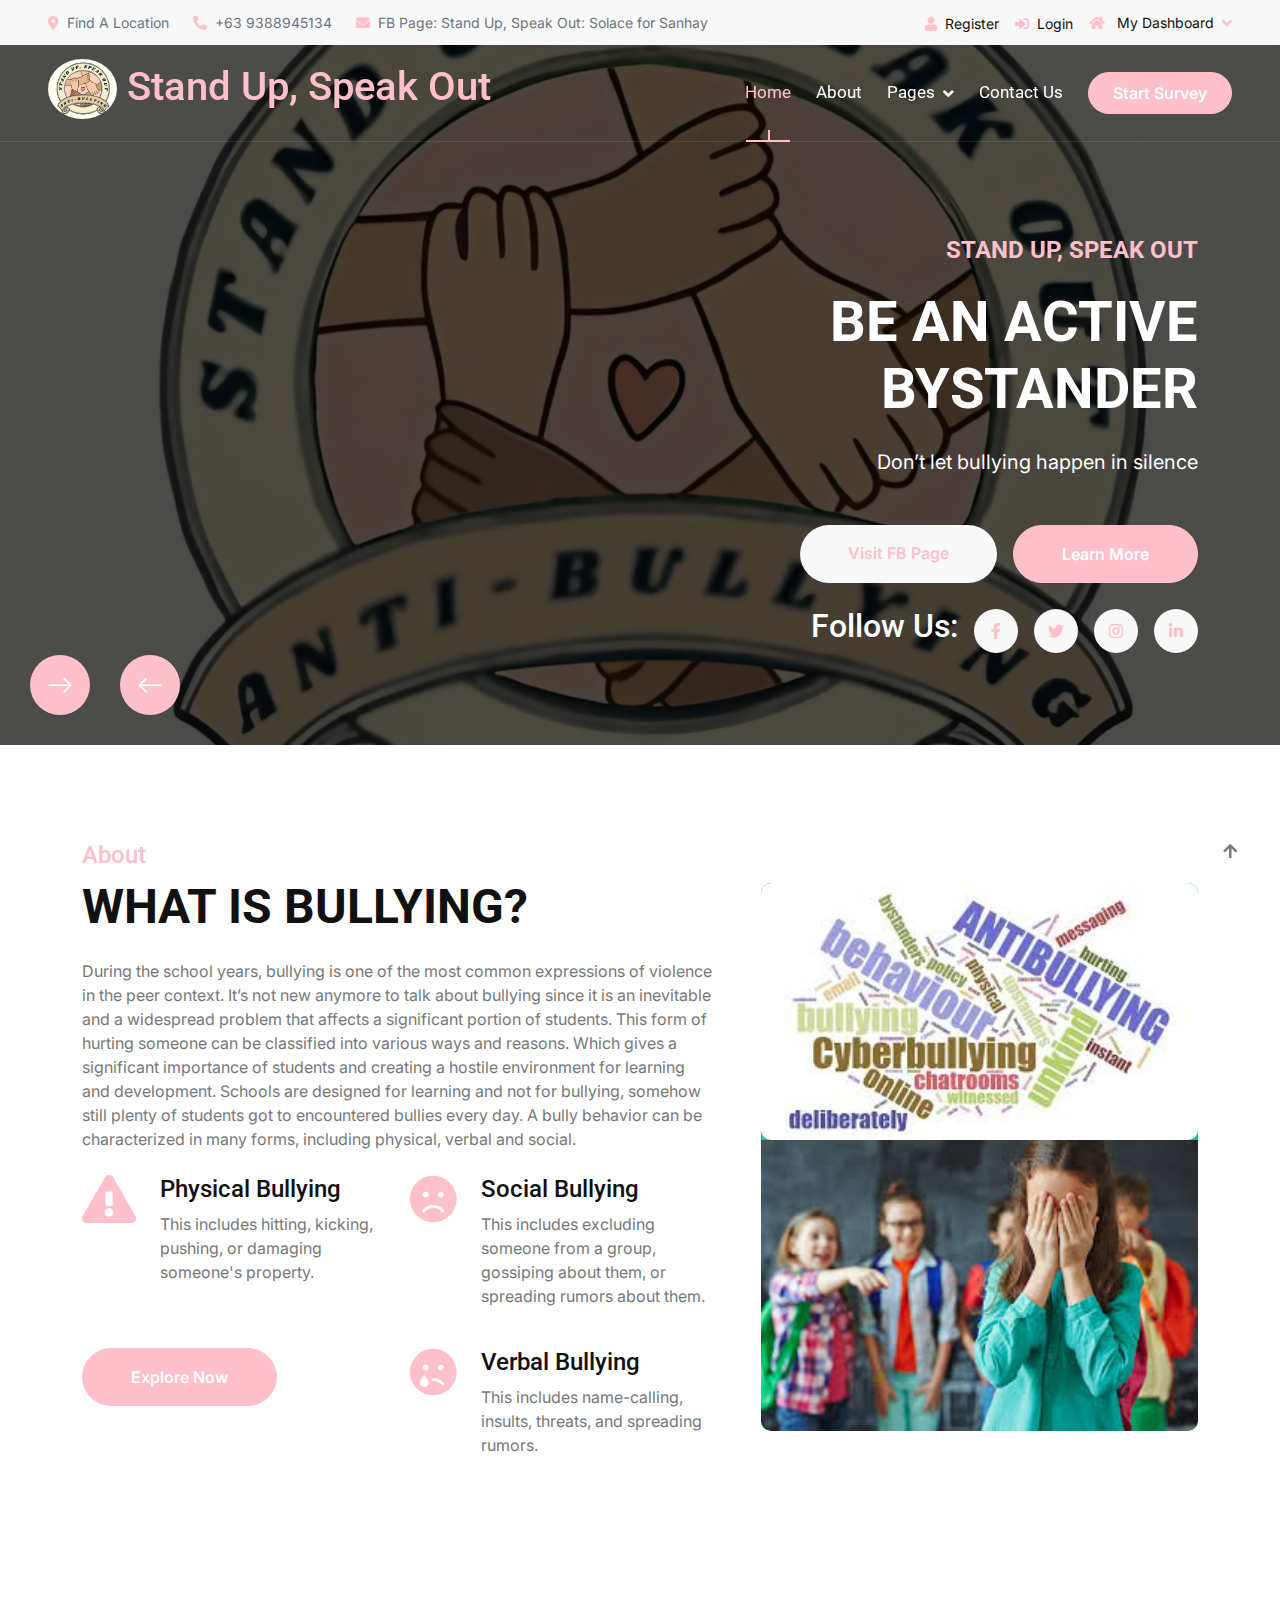
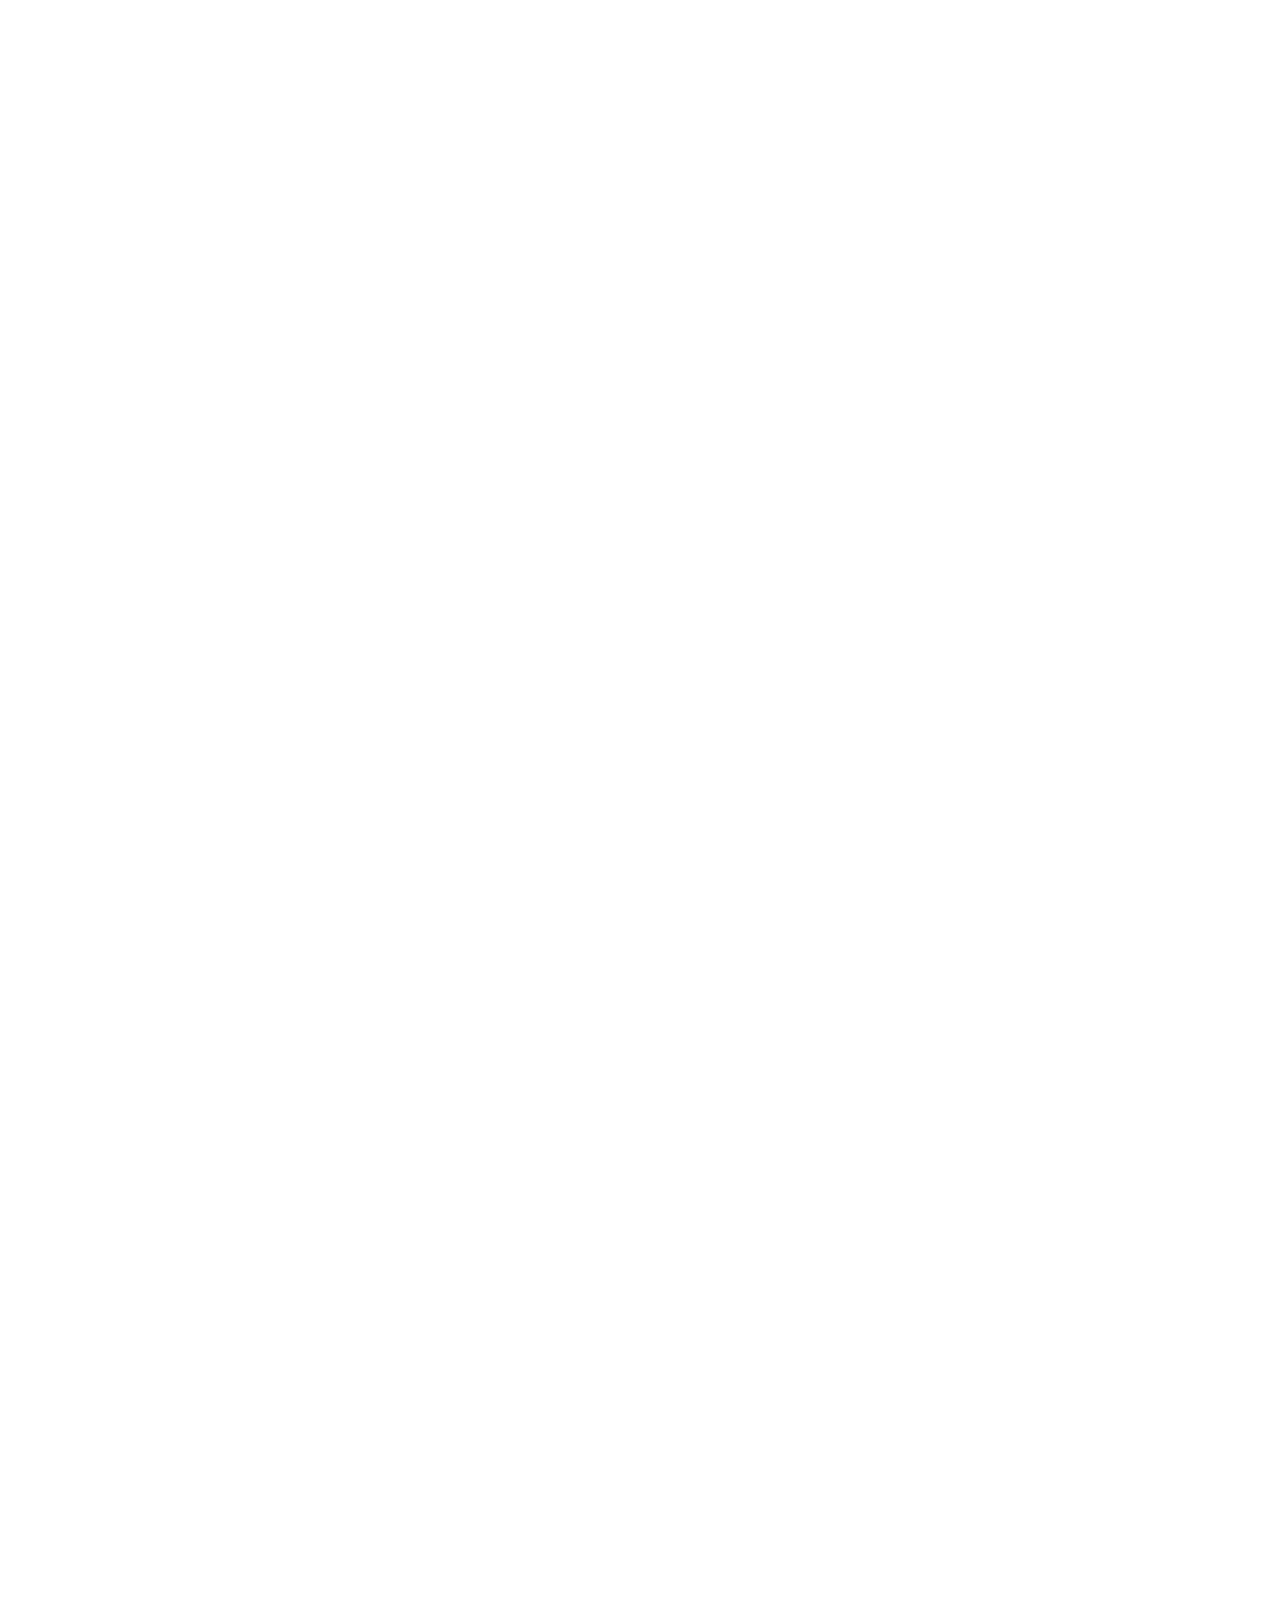
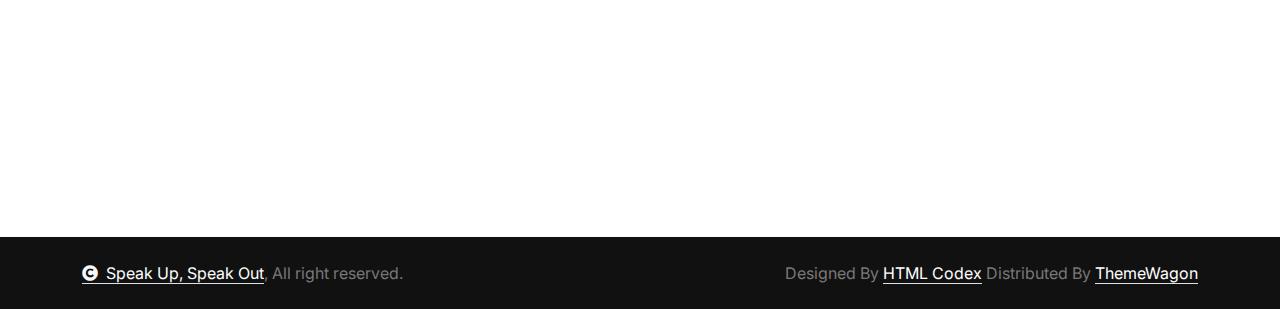
<file: index.html>
<!DOCTYPE html>
<html lang="en">
  <head>
    <meta charset="utf-8" />
    <title>Stand Up, Speak Out</title>
    <meta content="width=device-width, initial-scale=1.0" name="viewport" />
    <meta content="" name="keywords" />
    <meta content="" name="description" />

    <!-- Google Web Fonts -->
    <link rel="preconnect" href="https://fonts.googleapis.com" />
    <link rel="preconnect" href="https://fonts.gstatic.com" crossorigin />
    <link
      href="https://fonts.googleapis.com/css2?family=Inter:wght@100..900&family=Roboto:wght@400;500;700;900&display=swap"
      rel="stylesheet"
    />

    <!-- Icon Font Stylesheet -->
    <link
      rel="stylesheet"
      href="https://use.fontawesome.com/releases/v5.15.4/css/all.css"
    />
    <link
      href="https://cdn.jsdelivr.net/npm/bootstrap-icons@1.4.1/font/bootstrap-icons.css"
      rel="stylesheet"
    />

    <!-- Libraries Stylesheet -->
    <link rel="stylesheet" href="lib/animate/animate.min.css" />
    <link href="lib/lightbox/css/lightbox.min.css" rel="stylesheet" />
    <link href="lib/owlcarousel/assets/owl.carousel.min.css" rel="stylesheet" />

    <!-- Customized Bootstrap Stylesheet -->
    <link href="css/bootstrap.min.css" rel="stylesheet" />

    <!-- Template Stylesheet -->
    <link href="css/style.css" rel="stylesheet" />
  </head>

  <body>
    <!-- Spinner Start -->
    <div
      id="spinner"
      class="show bg-white position-fixed translate-middle w-100 vh-100 top-50 start-50 d-flex align-items-center justify-content-center"
    >
      <div
        class="spinner-border text-pink"
        style="width: 3rem; height: 3rem"
        role="status"
      >
        <span class="sr-only">Loading...</span>
      </div>
    </div>
    <!-- Spinner End -->

    <!-- Topbar Start -->
    <div class="container-fluid topbar bg-light px-5 d-none d-lg-block">
      <div class="row gx-0 align-items-center">
        <div class="col-lg-8 text-center text-lg-start mb-2 mb-lg-0">
          <div class="d-flex flex-wrap">
            <a href="#" class="text-muted small me-4"
              ><i class="fas fa-map-marker-alt text-pink me-2"></i>Find A
              Location</a
            >
            <a href="tel:+01234567890" class="text-muted small me-4"
              ><i class="fas fa-phone-alt text-pink me-2"></i>+63 9388945134</a
            >
            <a href="mailto:example@gmail.com" class="text-muted small me-0"
              ><i class="fas fa-envelope text-pink me-2"></i>FB Page: Stand Up,
              Speak Out: Solace for Sanhay</a
            >
          </div>
        </div>
        <div class="col-lg-4 text-center text-lg-end">
          <div class="d-inline-flex align-items-center" style="height: 45px">
            <a href="#"
              ><small class="me-3 text-dark"
                ><i class="fa fa-user text-pink me-2"></i>Register</small
              ></a
            >
            <a href="#"
              ><small class="me-3 text-dark"
                ><i class="fa fa-sign-in-alt text-pink me-2"></i>Login</small
              ></a
            >
            <div class="dropdown">
              <a
                href="#"
                class="dropdown-toggle text-dark"
                data-bs-toggle="dropdown"
                ><small
                  ><i class="fa fa-home text-pink me-2"></i> My Dashboard</small
                ></a
              >
              <div class="dropdown-menu rounded">
                <a href="#" class="dropdown-item"
                  ><i class="fas fa-user-alt me-2"></i> My Profile</a
                >
                <a href="#" class="dropdown-item"
                  ><i class="fas fa-comment-alt me-2"></i> Inbox</a
                >
                <a href="#" class="dropdown-item"
                  ><i class="fas fa-bell me-2"></i> Notifications</a
                >
                <a href="#" class="dropdown-item"
                  ><i class="fas fa-cog me-2"></i> Account Settings</a
                >
                <a href="#" class="dropdown-item"
                  ><i class="fas fa-power-off me-2"></i> Log Out</a
                >
              </div>
            </div>
          </div>
        </div>
      </div>
    </div>
    <!-- Topbar End -->

    <!-- Navbar & Hero Start -->
    <div class="container-fluid position-relative p-0">
      <nav
        class="navbar navbar-expand-lg navbar-light px-4 px-lg-5 py-3 py-lg-0"
      >
        <a href="" class="navbar-brand p-0">
          <h1 class="text-pink">
            <img src="img/logo.jpg" alt="Logo" style="border-radius: 50%" />
            <i></i>Stand Up, Speak Out
          </h1>
          <!-- <img src="img/logo.png" alt="Logo"> -->
        </a>
        <button
          class="navbar-toggler"
          type="button"
          data-bs-toggle="collapse"
          data-bs-target="#navbarCollapse"
        >
          <span class="fa fa-bars"></span>
        </button>
        <div class="collapse navbar-collapse" id="navbarCollapse">
          <div class="navbar-nav ms-auto py-0">
            <a href="index.html" class="nav-item nav-link active">Home</a>
            <a href="about.html" class="nav-item nav-link">About</a>
            <div class="nav-item dropdown">
              <a href="#" class="nav-link" data-bs-toggle="dropdown">
                <span class="dropdown-toggle">Pages</span>
              </a>
              <div class="dropdown-menu m-0">
                <a href="feature.html" class="dropdown-item">Victim's Traits</a>
                <a href="testimonial.html" class="dropdown-item"
                  >Republic Act</a
                >
                <a href="FAQ.html" class="dropdown-item">FAQs</a>
              </div>
            </div>
            <a href="contact.html" class="nav-item nav-link">Contact Us</a>
          </div>
          <a
            href="https://docs.google.com/forms/d/e/1FAIpQLScfIM_60pT67ItJ88jx9dM_mkUAHgnFG-VgcN9PngeghfR8Ng/viewform"
            target="_blank"
            class="btn btn-pink rounded-pill py-2 px-4 my-3 my-lg-0 flex-shrink-0"
            >Start Survey</a
          >
        </div>
      </nav>

      <!-- Carousel Start -->
      <div class="header-carousel owl-carousel">
        <div class="header-carousel-item">
          <img src="img/logo.jpg" class="img-fluid w-100" alt="Image" />
          <div class="carousel-caption">
            <div class="container">
              <div class="row gy-0 gx-5">
                <div class="col-lg-0 col-xl-5"></div>
                <div class="col-xl-7 animated fadeInLeft">
                  <div class="text-sm-center text-md-end">
                    <h4 class="text-pink text-uppercase fw-bold mb-4">
                      Stand Up, Speak Out
                    </h4>
                    <h1 class="display-4 text-uppercase text-white mb-4">
                      Be an active bystander
                    </h1>
                    <p class="mb-5 fs-5">
                      Don’t let bullying happen in silence
                    </p>
                    <div
                      class="d-flex justify-content-center justify-content-md-end flex-shrink-0 mb-4"
                    >
                      <a
                        class="btn btn-light rounded-pill py-3 px-4 px-md-5 me-2"
                        href="https://www.facebook.com/profile.php?id=61568902867857"
                        ><i></i> Visit FB Page</a
                      >
                      <a
                        class="btn btn-pink rounded-pill py-3 px-4 px-md-5 ms-2"
                        href="feature.html"
                        >Learn More</a
                      >
                    </div>
                    <div
                      class="d-flex align-items-center justify-content-center justify-content-md-end"
                    >
                      <h2 class="text-white me-2">Follow Us:</h2>
                      <div class="d-flex justify-content-end ms-2">
                        <a
                          class="btn btn-md-square btn-light rounded-circle me-2"
                          href=""
                          ><i class="fab fa-facebook-f"></i
                        ></a>
                        <a
                          class="btn btn-md-square btn-light rounded-circle mx-2"
                          href=""
                          ><i class="fab fa-twitter"></i
                        ></a>
                        <a
                          class="btn btn-md-square btn-light rounded-circle mx-2"
                          href=""
                          ><i class="fab fa-instagram"></i
                        ></a>
                        <a
                          class="btn btn-md-square btn-light rounded-circle ms-2"
                          href=""
                          ><i class="fab fa-linkedin-in"></i
                        ></a>
                      </div>
                    </div>
                  </div>
                </div>
              </div>
            </div>
          </div>
        </div>
        <div class="header-carousel-item">
          <img src="img/logo.jpg" class="img-fluid w-100" alt="Image" />
          <div class="carousel-caption">
            <div class="container">
              <div class="row g-5">
                <div class="col-12 animated fadeInUp">
                  <div class="text-center">
                    <h4 class="text-pink text-uppercase fw-bold mb-4">
                      Welcome to Stand Up, Speak Out
                    </h4>
                    <h1 class="display-4 text-uppercase text-white mb-4">
                      Use your voice to support victims and raise awareness
                    </h1>
                    <p class="mb-5 fs-5">
                      Help create a school culture where bullying isn’t
                      tolerated.
                    </p>
                    <div
                      class="d-flex justify-content-center flex-shrink-0 mb-4"
                    >
                      <a
                        class="btn btn-light rounded-pill py-3 px-4 px-md-5 me-2"
                        href="https://www.facebook.com/profile.php?id=61568902867857"
                        ><i></i> Visit FB Page</a
                      >
                      <a
                        class="btn btn-pink rounded-pill py-3 px-4 px-md-5 ms-2"
                        href="feature.html"
                        >Learn More</a
                      >
                    </div>
                    <div
                      class="d-flex align-items-center justify-content-center"
                    >
                      <h2 class="text-white me-2">Follow Us:</h2>
                      <div class="d-flex justify-content-end ms-2">
                        <a
                          class="btn btn-md-square btn-light rounded-circle me-2"
                          href=""
                          ><i class="fab fa-facebook-f"></i
                        ></a>
                        <a
                          class="btn btn-md-square btn-light rounded-circle mx-2"
                          href=""
                          ><i class="fab fa-twitter"></i
                        ></a>
                        <a
                          class="btn btn-md-square btn-light rounded-circle mx-2"
                          href=""
                          ><i class="fab fa-instagram"></i
                        ></a>
                        <a
                          class="btn btn-md-square btn-light rounded-circle ms-2"
                          href=""
                          ><i class="fab fa-linkedin-in"></i
                        ></a>
                      </div>
                    </div>
                  </div>
                </div>
              </div>
            </div>
          </div>
        </div>
      </div>
      <!-- Carousel End -->
    </div>
    <!-- Navbar & Hero End -->

    <!-- Abvout Start -->
    <div class="container-fluid about py-5">
      <div class="container py-5">
        <div class="row g-5 align-items-center">
          <div class="col-xl-7 wow fadeInLeft" data-wow-delay="0.2s">
            <div>
              <h4 class="text-pink">About</h4>
              <h1 class="display-5 mb-4">WHAT IS BULLYING?</h1>
              <p class="mb-4">
                During the school years, bullying is one of the most common
                expressions of violence in the peer context. It’s not new
                anymore to talk about bullying since it is an inevitable and a
                widespread problem that affects a significant portion of
                students. This form of hurting someone can be classified into
                various ways and reasons. Which gives a significant importance
                of students and creating a hostile environment for learning and
                development. Schools are designed for learning and not for
                bullying, somehow still plenty of students got to encountered
                bullies every day. A bully behavior can be characterized in many
                forms, including physical, verbal and social.
              </p>
              <div class="row g-4">
                <div class="col-md-6 col-lg-6 col-xl-6">
                  <div class="d-flex">
                    <div>
                      <i
                        class="fas fa-exclamation-triangle fa-3x text-pink"
                      ></i>
                    </div>
                    <div class="ms-4">
                      <h4>Physical Bullying</h4>
                      <p>
                        This includes hitting, kicking, pushing, or damaging
                        someone's property.
                      </p>
                    </div>
                  </div>
                </div>
                <div class="col-md-6 col-lg-6 col-xl-6">
                  <div class="d-flex">
                    <div>
                      <i class="fas fa-frown fa-3x text-pink"></i>
                    </div>
                    <div class="ms-4">
                      <h4>Social Bullying</h4>
                      <p>
                        This includes excluding someone from a group, gossiping
                        about them, or spreading rumors about them.
                      </p>
                    </div>
                  </div>
                </div>
                <div class="col-sm-6">
                  <a
                    href="about.html"
                    class="btn btn-pink rounded-pill py-3 px-5 flex-shrink-0"
                    >Explore Now</a
                  >
                </div>
                <div class="col-sm-6">
                  <div class="d-flex">
                    <i class="fas fa-sad-tear fa-3x text-pink me-4"></i>
                    <div>
                      <h4>Verbal Bullying</h4>
                      <p>
                        This includes name-calling, insults, threats, and
                        spreading rumors.
                      </p>
                    </div>
                  </div>
                </div>
              </div>
            </div>
          </div>
          <div class="col-xl-5 wow fadeInRight" data-wow-delay="0.2s">
            <div class="bg-primary rounded position-relative overflow-hidden">
              <img
                src="img/about-2.jpg"
                class="img-fluid rounded w-100"
                alt=""
              />

              <div
                class=""
                style="position: absolute; top: -15px; right: -15px"
              ></div>
              <div
                class=""
                style="
                  position: absolute;
                  top: -20px;
                  left: 10px;
                  transform: rotate(90deg);
                "
              ></div>
              <div class="rounded-bottom">
                <img
                  src="img/about-5.jpg"
                  class="img-fluid rounded-bottom w-100"
                  alt=""
                />
              </div>
            </div>
          </div>
        </div>
      </div>
    </div>
    <!-- About End -->

    <!-- FAQs Start -->
    <div class="container-fluid faq-section pb-5">
      <div class="container pb-5 overflow-hidden">
        <div
          class="text-center mx-auto pb-5 wow fadeInUp"
          data-wow-delay="0.2s"
          style="max-width: 800px"
        >
          <h4 class="text-pink">FAQs</h4>
          <h1 class="display-5 mb-4">Frequently Asked Questions</h1>
          <p class="mb-0">
            Here, we address common concerns about bullying and provide helpful
            insights on how to stand up, speak out, and create a positive school
            culture. If you don’t find the answer you’re looking for, feel free
            to reach out to us directly—we’re here to help!
          </p>
        </div>
        <div class="row g-5 align-items-center">
          <div class="col-lg-6 wow fadeInLeft" data-wow-delay="0.2s">
            <div
              class="accordion accordion-flush bg-light rounded p-5"
              id="accordionFlushSection"
            >
              <div class="accordion-item rounded-top">
                <h2 class="accordion-header" id="flush-headingOne">
                  <button
                    class="accordion-button collapsed rounded-top"
                    type="button"
                    data-bs-toggle="collapse"
                    data-bs-target="#flush-collapseOne"
                    aria-expanded="false"
                    aria-controls="flush-collapseOne"
                  >
                    What are the common signs that someone is being bullied?
                  </button>
                </h2>
                <div
                  id="flush-collapseOne"
                  class="accordion-collapse collapse"
                  aria-labelledby="flush-headingOne"
                  data-bs-parent="#accordionFlushSection"
                >
                  <div class="accordion-body">
                    Listen to them without judgment and offer your support.
                    Encourage them to talk to a trusted adult, such as a parent,
                    teacher, or counselor. Stand up for them when it’s safe to
                    do so, and let the bully know their behavior is
                    unacceptable. Report the bullying incident to appropriate
                    authorities.
                  </div>
                </div>
              </div>
              <div class="accordion-item">
                <h2 class="accordion-header" id="flush-headingTwo">
                  <button
                    class="accordion-button collapsed"
                    type="button"
                    data-bs-toggle="collapse"
                    data-bs-target="#flush-collapseTwo"
                    aria-expanded="false"
                    aria-controls="flush-collapseTwo"
                  >
                    What should I do if I am being bullied?
                  </button>
                </h2>
                <div
                  id="flush-collapseTwo"
                  class="accordion-collapse collapse"
                  aria-labelledby="flush-headingTwo"
                  data-bs-parent="#accordionFlushSection"
                >
                  <div class="accordion-body">
                    Speak up: Share what’s happening with someone you trust,
                    like a teacher, parent, or friend. <br />
                    Document the incidents: Keep a record of dates, times, and
                    details of the bullying. <br />
                    Avoid retaliation: Focus on seeking help rather than
                    responding aggressively. <br />
                    Seek support: Talk to a counselor or helpline for guidance
                    and emotional support.
                  </div>
                </div>
              </div>
              <div class="accordion-item">
                <h2 class="accordion-header" id="flush-headingThree">
                  <button
                    class="accordion-button collapsed"
                    type="button"
                    data-bs-toggle="collapse"
                    data-bs-target="#flush-collapseThree"
                    aria-expanded="false"
                    aria-controls="flush-collapseThree"
                  >
                    What is cyberbullying, and how can I protect myself from it?
                  </button>
                </h2>
                <div
                  id="flush-collapseThree"
                  class="accordion-collapse collapse"
                  aria-labelledby="flush-headingThree"
                  data-bs-parent="#accordionFlushSection"
                >
                  <div class="accordion-body">
                    Cyberbullying is bullying that occurs online through social
                    media, messaging apps, gaming platforms, or other digital
                    channels. To protect yourself: <br />
                    Adjust your privacy settings on social media to limit who
                    can contact you. <br />
                    Avoid responding to hurtful messages. <br />
                    Block or report the bully on the platform. <br />
                    Save screenshots as evidence if you need to report the
                    incidents.
                  </div>
                </div>
              </div>
              <div class="accordion-item">
                <h2 class="accordion-header" id="flush-headingFour">
                  <button
                    class="accordion-button collapsed"
                    type="button"
                    data-bs-toggle="collapse"
                    data-bs-target="#flush-collapseFour"
                    aria-expanded="false"
                    aria-controls="flush-collapseFour"
                  >
                    How can schools create a positive culture to prevent
                    bullying?
                  </button>
                </h2>
                <div
                  id="flush-collapseFour"
                  class="accordion-collapse collapse"
                  aria-labelledby="flush-headingFour"
                  data-bs-parent="#accordionFlushSection"
                >
                  <div class="accordion-body">
                    Implement anti-bullying programs and policies. Encourage
                    open communication between students, teachers, and parents.
                    Promote inclusivity through classroom activities and school
                    events. Train staff to recognize and intervene in bullying
                    situations.
                  </div>
                </div>
              </div>
              <div class="accordion-item">
                <h2 class="accordion-header" id="flush-headingFive">
                  <button
                    class="accordion-button collapsed"
                    type="button"
                    data-bs-toggle="collapse"
                    data-bs-target="#flush-collapseFive"
                    aria-expanded="false"
                    aria-controls="flush-collapseFive"
                  >
                    What is the role of bystanders in preventing bullying?
                  </button>
                </h2>
                <div
                  id="flush-collapseFive"
                  class="accordion-collapse collapse"
                  aria-labelledby="flush-headingFive"
                  data-bs-parent="#accordionFlushSection"
                >
                  <div class="accordion-body">
                    Bystanders have the power to stop bullying by: <br />
                    Speaking up against the bully if it’s safe to do so.
                    Supporting the victim and letting them know they’re not
                    alone. Reporting the bullying to a trusted adult or
                    authority figure.
                  </div>
                </div>
              </div>
              <div class="accordion-item rounded-bottom">
                <h2 class="accordion-header" id="flush-headingSix">
                  <button
                    class="accordion-button collapsed"
                    type="button"
                    data-bs-toggle="collapse"
                    data-bs-target="#flush-collapseSix"
                    aria-expanded="false"
                    aria-controls="flush-collapseSix"
                  >
                    Can bullies change their behavior?
                  </button>
                </h2>
                <div
                  id="flush-collapseSix"
                  class="accordion-collapse collapse"
                  aria-labelledby="flush-headingSix"
                  data-bs-parent="#accordionFlushSection"
                >
                  <div class="accordion-body">
                    Yes, with the right support and intervention, bullies can
                    change. They may need help understanding how their actions
                    affect others and guidance on healthier ways to interact.
                    Parents, teachers, and counselors can work together to
                    address the underlying causes of the behavior and encourage
                    positive change.
                  </div>
                </div>
              </div>
            </div>
          </div>
          <div class="col-lg-6 wow fadeInRight" data-wow-delay="0.2s">
            <div class="bg-primary rounded">
              <img src="img/about-3.jpg" class="img-fluid w-100" alt="" />
            </div>
          </div>
        </div>
      </div>
    </div>
    <!-- FAQs End -->
    <!-- Testimonial Start -->
    <div class="container-fluid testimonial">
      <div class="container">
        <div
          class="text-center mx-auto pb-5 wow fadeInUp"
          data-wow-delay="0.2s"
          style="max-width: 800px"
        >
          <h1 class="display-5 mb-4">Effective Interventions</h1>
          <p class="mb-0">
            The amount of research on antibullying interventions is significant,
            with numerous scientifically evaluated school-based programmes.
            Galore of schools already conducted a program where its serves as a
            learning and awareness meeting regarding to the relevant and current
            issue which is bullying. It can be done by having a symposium,
            meeting and applying it to students’ values. One of the possible
            effective interventions for bullying is, by creating and deploying a
            website where it provides the complete and reliable information’s
            and insights regarding to what’s being stated. With our study,
            having this website called as “Stand Up. Speak Out: Solace of
            Sanhay” is our intervention with the study we conducted. <br />
            <br />
            It’s a website filled with informative and reliable ideas to what,
            how and why bullying exist.
          </p>
        </div>
      </div>
    </div>
    <!-- Testimonial End -->
    <!-- Testimonial Start -->
    <div class="container-fluid testimonial">
      <div class="container">
        <div
          class="text-center mx-auto pb-5 wow fadeInUp"
          data-wow-delay="0.2s"
          style="max-width: 800px"
        >
          <h1 class="display-5 mb-4">Disclosure Statement</h1>
          <p class="mb-0">
            Bullying is a serious matter need to be taken an immediate action
            although it was misconstrued as very ardent, yet there’s still some
            ways to share and spread inclusivity amongst all student.
            Specifically, for all of the Sanhay students. We are ready to serve,
            Stand Up and Speak Out for you. We can be the voice for those
            students who are voiceless enough to defend themselves.
          </p>
        </div>
      </div>
    </div>
    <!-- Testimonial End -->
    <!-- Footer Start -->
    <div class="container-fluid footer py-5 wow fadeIn" data-wow-delay="0.2s">
      <div
        class="container py-5 border-start-0 border-end-0"
        style="border: 1px solid; border-color: rgb(255, 255, 255, 0.08)"
      >
        <div class="row g-5">
          <!-- Logo and About Section -->
          <div class="col-md-6 col-lg-6 col-xl-4">
            <div class="footer-item">
              <a href="index.html" class="p-0">
                <h4 class="text-white">
                  <i class="fas fa-comments me-3"></i>Speak Up, Speak Out
                </h4>
              </a>
              <p class="mb-4">
                Experiencing Bullying and wanted to have someone to rant out or
                listen to? Call and message us!
              </p>
            </div>
          </div>

          <!-- Quick Links -->
          <div class="col-md-6 col-lg-6 col-xl-2">
            <div class="footer-item">
              <h4 class="text-white mb-4">Quick Links</h4>
              <a href="#"><i class="fas fa-angle-right me-2"></i> About Us</a>
              <a href="#"><i class="fas fa-angle-right me-2"></i> Resources</a>
              <a href="#"><i class="fas fa-angle-right me-2"></i> Stories</a>
              <a href="https://www.facebook.com/profile.php?id=61568902867857"
                ><i class="fas fa-angle-right me-2"></i> Visit FB Page</a
              >
              <a href="#"><i class="fas fa-angle-right me-2"></i> Contact Us</a>
            </div>
          </div>

          <!-- Support Links -->
          <div class="col-md-6 col-lg-6 col-xl-3">
            <div class="footer-item">
              <h4 class="text-white mb-4">Support</h4>
              <a href="#"
                ><i class="fas fa-angle-right me-2"></i> Privacy Policy</a
              >
              <a href="#"
                ><i class="fas fa-angle-right me-2"></i> Terms & Conditions</a
              >
              <a href="#"><i class="fas fa-angle-right me-2"></i> FAQ</a>
              <a href="#"
                ><i class="fas fa-angle-right me-2"></i> Report Bullying</a
              >
            </div>
          </div>

          <!-- Contact Info -->
          <div class="col-md-6 col-lg-6 col-xl-3">
            <div class="footer-item">
              <h4 class="text-white mb-4">Contact Info</h4>
              <div class="d-flex align-items-center">
                <i class="fas fa-map-marker-alt text-pink me-3"></i>
                <p class="text-white mb-0">Agusan Nation High School</p>
              </div>
              <div class="d-flex align-items-center">
                <i class="fas fa-envelope text-pink me-3"></i>
                <p class="text-white mb-0">support@speakup.org</p>
              </div>
              <div class="d-flex align-items-center">
                <i class="fa fa-phone-alt text-pink me-3"></i>
                <p class="text-white mb-0">+63 9388945134</p>
              </div>
              <div class="d-flex align-items-center mb-4">
                <i class="fab fa-facebook-f text-pink me-3"></i>
                <p class="text-white mb-0">
                  Stand Up, Speak Out: Solace for Sanhay
                </p>
              </div>
              <div class="d-flex">
                <a
                  class="btn btn-pinkbtn-sm-square rounded-circle me-3"
                  href="#"
                  ><i class="fab fa-facebook-f text-white"></i
                ></a>
                <a
                  class="btn btn-pinkbtn-sm-square rounded-circle me-3"
                  href="#"
                  ><i class="fab fa-twitter text-white"></i
                ></a>
                <a
                  class="btn btn-pinkbtn-sm-square rounded-circle me-3"
                  href="#"
                  ><i class="fab fa-instagram text-white"></i
                ></a>
                <a
                  class="btn btn-pinkbtn-sm-square rounded-circle me-0"
                  href="#"
                  ><i class="fab fa-linkedin-in text-white"></i
                ></a>
              </div>
            </div>
          </div>
        </div>
      </div>
    </div>
    <!-- Footer End -->

    <!-- Copyright Start -->
    <div class="container-fluid copyright py-4">
      <div class="container">
        <div class="row g-4 align-items-center">
          <div class="col-md-6 text-center text-md-start mb-md-0">
            <span class="text-body"
              ><a href="#" class="border-bottom text-white"
                ><i class="fas fa-copyright text-light me-2"></i>Speak Up, Speak
                Out</a
              >, All right reserved.</span
            >
          </div>
          <div class="col-md-6 text-center text-md-end text-body">
            <!--/*** This template is free as long as you keep the below author’s credit link/attribution link/backlink. ***/-->
            <!--/*** If you'd like to use the template without the below author’s credit link/attribution link/backlink, ***/-->
            <!--/*** you can purchase the Credit Removal License from "https://htmlcodex.com/credit-removal". ***/-->
            Designed By
            <a class="border-bottom text-white" href="https://htmlcodex.com"
              >HTML Codex</a
            >
            Distributed By
            <a class="border-bottom text-white" href="https://themewagon.com"
              >ThemeWagon</a
            >
          </div>
        </div>
      </div>
    </div>
    <!-- Copyright End -->

    <!-- Back to Top -->
    <a href="#" class="btn btn-pinkbtn-lg-square rounded-circle back-to-top"
      ><i class="fa fa-arrow-up"></i
    ></a>

    <!-- JavaScript Libraries -->
    <script src="https://ajax.googleapis.com/ajax/libs/jquery/3.6.4/jquery.min.js"></script>
    <script src="https://cdn.jsdelivr.net/npm/bootstrap@5.0.0/dist/js/bootstrap.bundle.min.js"></script>
    <script src="lib/wow/wow.min.js"></script>
    <script src="lib/easing/easing.min.js"></script>
    <script src="lib/waypoints/waypoints.min.js"></script>
    <script src="lib/counterup/counterup.min.js"></script>
    <script src="lib/lightbox/js/lightbox.min.js"></script>
    <script src="lib/owlcarousel/owl.carousel.min.js"></script>

    <!-- Template Javascript -->
    <script src="js/main.js"></script>
  </body>
</html>
</file>
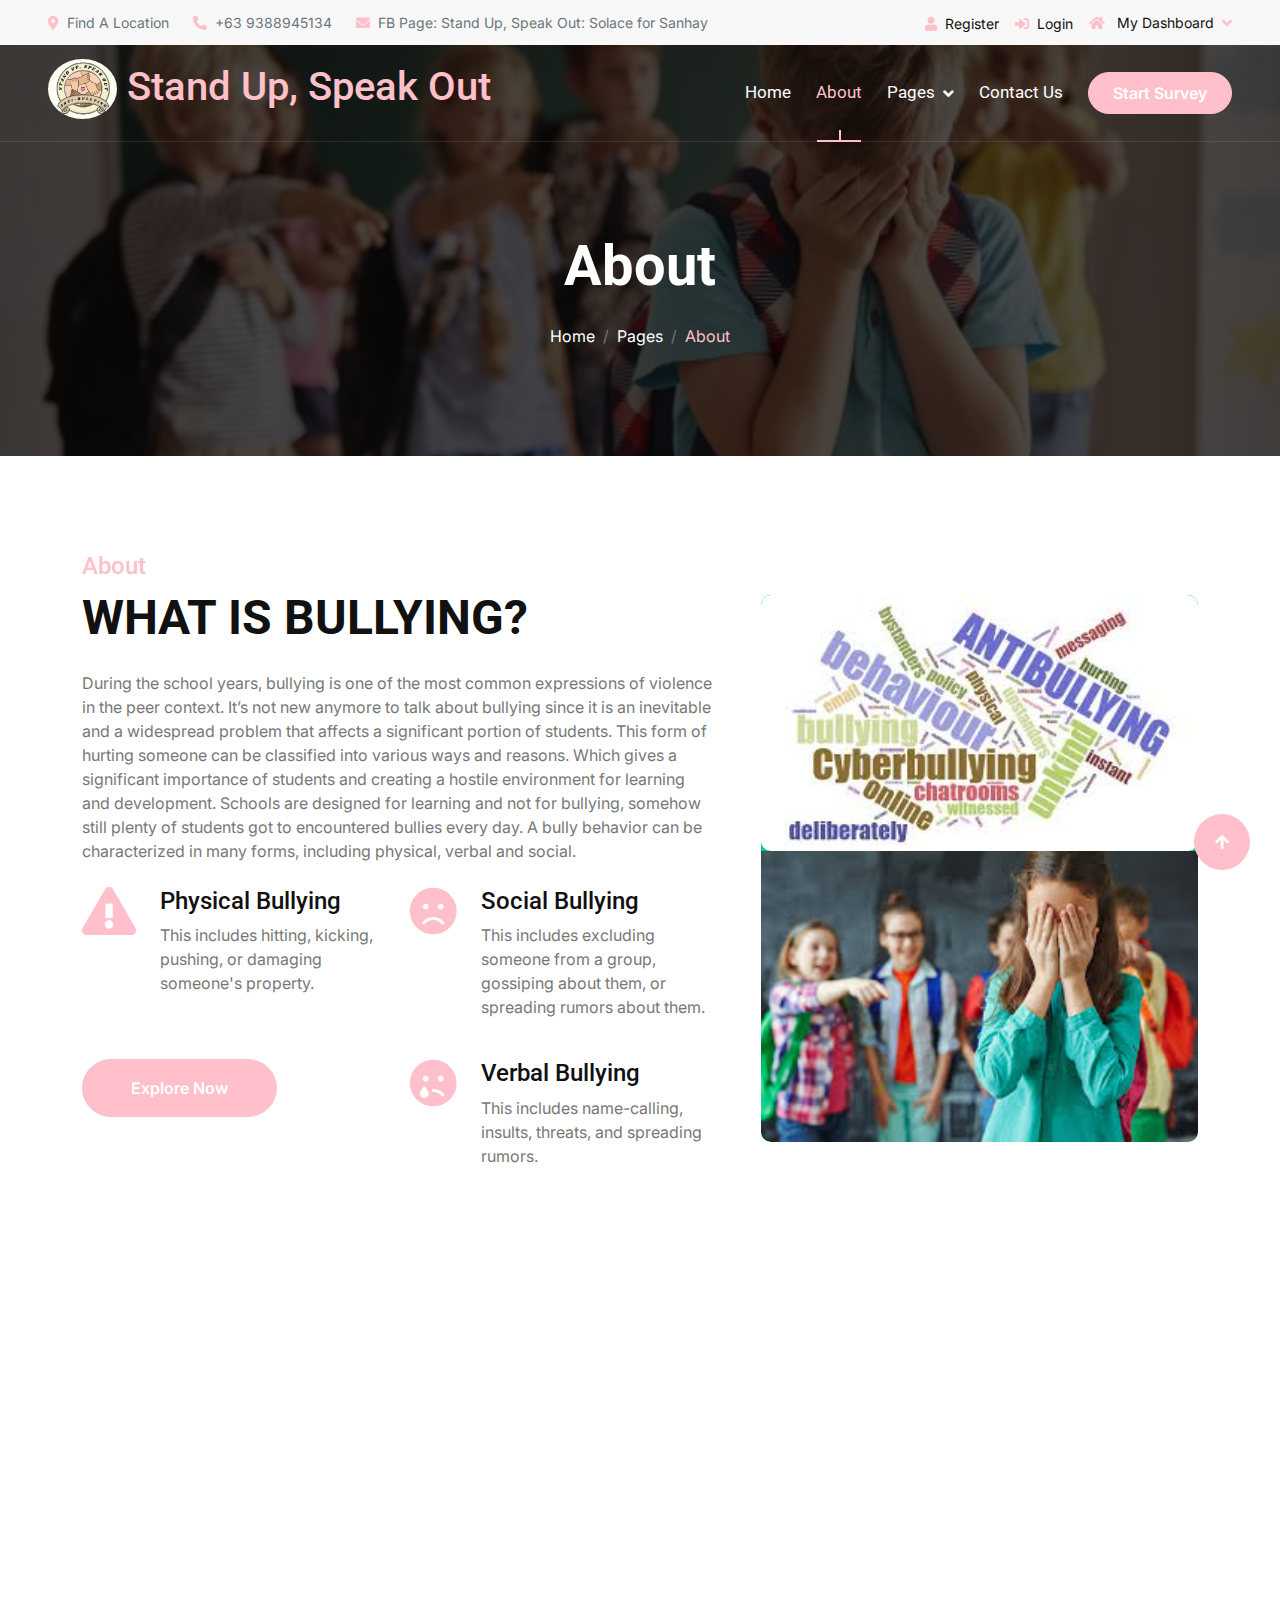
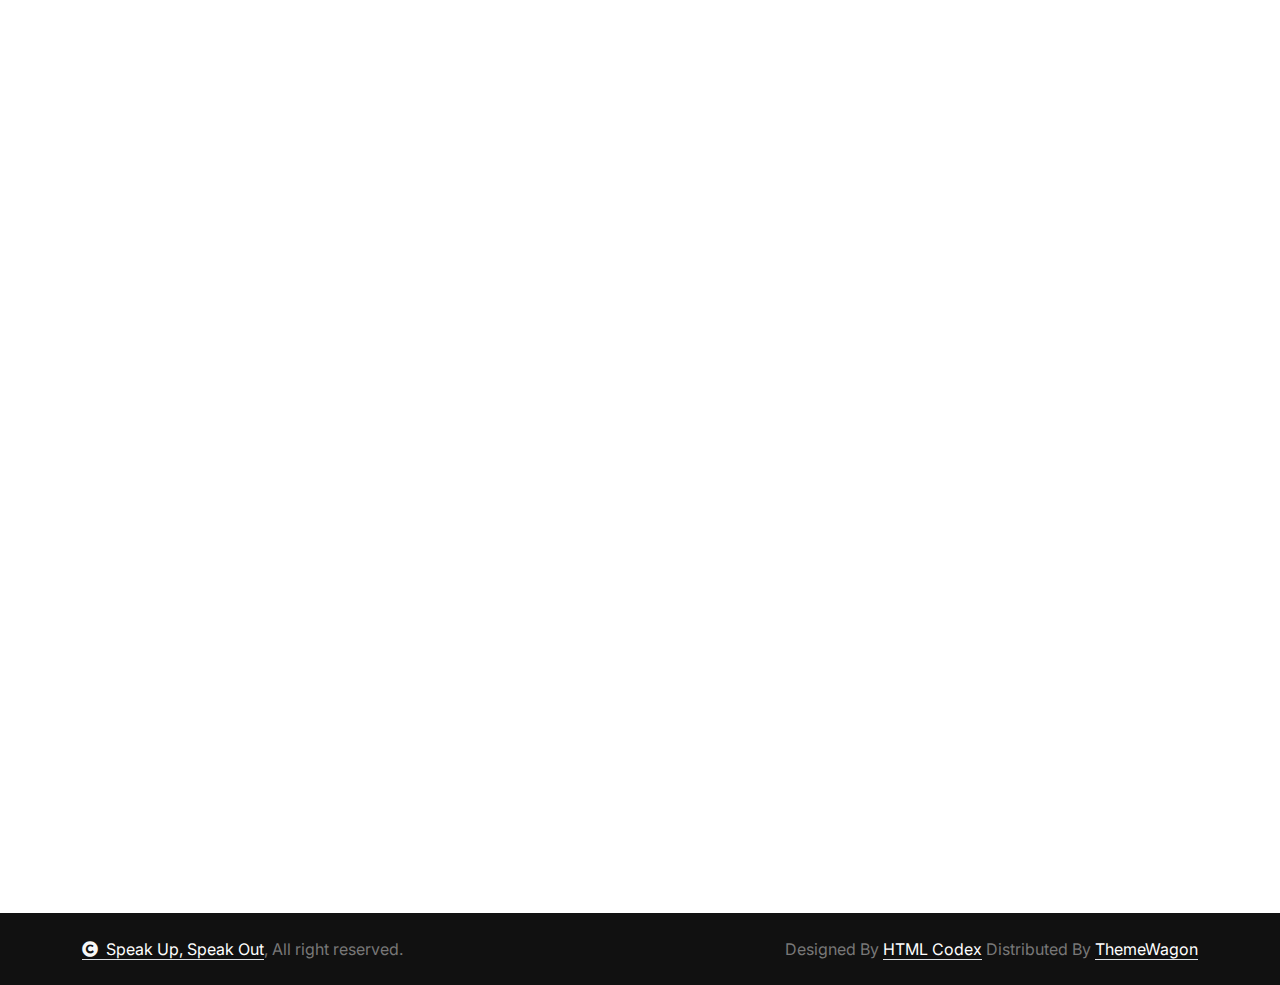
<file: about.html>
<!DOCTYPE html>
<html lang="en">
  <head>
    <meta charset="utf-8" />
    <title>Stand Up, Speak Out</title>
    <meta content="width=device-width, initial-scale=1.0" name="viewport" />
    <meta content="" name="keywords" />
    <meta content="" name="description" />

    <!-- Google Web Fonts -->
    <link rel="preconnect" href="https://fonts.googleapis.com" />
    <link rel="preconnect" href="https://fonts.gstatic.com" crossorigin />
    <link
      href="https://fonts.googleapis.com/css2?family=Inter:wght@100..900&family=Roboto:wght@400;500;700;900&display=swap"
      rel="stylesheet"
    />

    <!-- Icon Font Stylesheet -->
    <link
      rel="stylesheet"
      href="https://use.fontawesome.com/releases/v5.15.4/css/all.css"
    />
    <link
      href="https://cdn.jsdelivr.net/npm/bootstrap-icons@1.4.1/font/bootstrap-icons.css"
      rel="stylesheet"
    />

    <!-- Libraries Stylesheet -->
    <link href="lib/animate/animate.min.css" rel="stylesheet" />
    <link href="lib/lightbox/css/lightbox.min.css" rel="stylesheet" />
    <link href="lib/owlcarousel/assets/owl.carousel.min.css" rel="stylesheet" />

    <!-- Customized Bootstrap Stylesheet -->
    <link href="css/bootstrap.min.css" rel="stylesheet" />

    <!-- Template Stylesheet -->
    <link href="css/style.css" rel="stylesheet" />
  </head>

  <body>
    <!-- Spinner Start -->
    <div
      id="spinner"
      class="show bg-white position-fixed translate-middle w-100 vh-100 top-50 start-50 d-flex align-items-center justify-content-center"
    >
      <div
        class="spinner-border text-pink"
        style="width: 3rem; height: 3rem"
        role="status"
      >
        <span class="sr-only">Loading...</span>
      </div>
    </div>
    <!-- Spinner End -->

    <!-- Topbar Start -->
    <div class="container-fluid topbar bg-light px-5 d-none d-lg-block">
      <div class="row gx-0 align-items-center">
        <div class="col-lg-8 text-center text-lg-start mb-2 mb-lg-0">
          <div class="d-flex flex-wrap">
            <a href="#" class="text-muted small me-4"
              ><i class="fas fa-map-marker-alt text-pink me-2"></i>Find A
              Location</a
            >
            <a href="tel:+01234567890" class="text-muted small me-4"
              ><i class="fas fa-phone-alt text-pink me-2"></i>+63 9388945134</a
            >
            <a href="mailto:example@gmail.com" class="text-muted small me-0"
              ><i class="fas fa-envelope text-pink me-2"></i>FB Page: Stand Up,
              Speak Out: Solace for Sanhay</a
            >
          </div>
        </div>
        <div class="col-lg-4 text-center text-lg-end">
          <div class="d-inline-flex align-items-center" style="height: 45px">
            <a href="#"
              ><small class="me-3 text-dark"
                ><i class="fa fa-user text-pink me-2"></i>Register</small
              ></a
            >
            <a href="#"
              ><small class="me-3 text-dark"
                ><i class="fa fa-sign-in-alt text-pink me-2"></i>Login</small
              ></a
            >
            <div class="dropdown">
              <a
                href="#"
                class="dropdown-toggle text-dark"
                data-bs-toggle="dropdown"
                ><small
                  ><i class="fa fa-home text-pink me-2"></i> My Dashboard</small
                ></a
              >
              <div class="dropdown-menu rounded">
                <a href="#" class="dropdown-item"
                  ><i class="fas fa-user-alt me-2"></i> My Profile</a
                >
                <a href="#" class="dropdown-item"
                  ><i class="fas fa-comment-alt me-2"></i> Inbox</a
                >
                <a href="#" class="dropdown-item"
                  ><i class="fas fa-bell me-2"></i> Notifications</a
                >
                <a href="#" class="dropdown-item"
                  ><i class="fas fa-cog me-2"></i> Account Settings</a
                >
                <a href="#" class="dropdown-item"
                  ><i class="fas fa-power-off me-2"></i> Log Out</a
                >
              </div>
            </div>
          </div>
        </div>
      </div>
    </div>
    <!-- Topbar End -->

    <!-- Navbar & Hero Start -->
    <div class="container-fluid position-relative p-0">
      <nav
        class="navbar navbar-expand-lg navbar-light px-4 px-lg-5 py-3 py-lg-0"
      >
        <a href="" class="navbar-brand p-0">
          <h1 class="text-pink">
            <img src="img/logo.jpg" alt="Logo" style="border-radius: 50%" />
            <i></i>Stand Up, Speak Out
          </h1>
          <!-- <img src="img/logo.jpg" alt="Logo"> -->
        </a>
        <button
          class="navbar-toggler"
          type="button"
          data-bs-toggle="collapse"
          data-bs-target="#navbarCollapse"
        >
          <span class="fa fa-bars"></span>
        </button>
        <div class="collapse navbar-collapse" id="navbarCollapse">
          <div class="navbar-nav ms-auto py-0">
            <a href="index.html" class="nav-item nav-link">Home</a>
            <a href="about.html" class="nav-item nav-link active">About</a>
            <div class="nav-item dropdown">
              <a href="#" class="nav-link" data-bs-toggle="dropdown">
                <span class="dropdown-toggle">Pages</span>
              </a>
              <div class="dropdown-menu m-0">
                <a href="feature.html" class="dropdown-item">Victim's Traits</a>
                <a href="testimonial.html" class="dropdown-item"
                  >Republic Act</a
                >
                <a href="FAQ.html" class="dropdown-item">FAQs</a>
              </div>
            </div>
            <a href="contact.html" class="nav-item nav-link">Contact Us</a>
          </div>
          <a
            href="https://docs.google.com/forms/d/e/1FAIpQLScfIM_60pT67ItJ88jx9dM_mkUAHgnFG-VgcN9jpgeghfR8Ng/viewform"
            target="_blank"
            class="btn btn-pink rounded-pill py-2 px-4 my-3 my-lg-0 flex-shrink-0"
            >Start Survey</a
          >
        </div>
      </nav>
      <!-- Header Start -->
      <div class="container-fluid bg-breadcrumb">
        <div class="container text-center py-5" style="max-width: 900px">
          <h4
            class="text-white display-4 mb-4 wow fadeInDown"
            data-wow-delay="0.1s"
          >
            About
          </h4>
          <ol
            class="breadcrumb d-flex justify-content-center mb-0 wow fadeInDown"
            data-wow-delay="0.3s"
          >
            <li class="breadcrumb-item"><a href="index.html">Home</a></li>
            <li class="breadcrumb-item"><a href="#">Pages</a></li>
            <li class="breadcrumb-item active text-pink">About</li>
          </ol>
        </div>
      </div>
      <!-- Header End -->
    </div>
    <!-- Navbar & Hero End -->

    <!-- Abvout Start -->
    <div class="container-fluid about py-5">
      <div class="container py-5">
        <div class="row g-5 align-items-center">
          <div class="col-xl-7 wow fadeInLeft" data-wow-delay="0.2s">
            <div>
              <h4 class="text-pink">About</h4>
              <h1 class="display-5 mb-4">WHAT IS BULLYING?</h1>
              <p class="mb-4">
                During the school years, bullying is one of the most common
                expressions of violence in the peer context. It’s not new
                anymore to talk about bullying since it is an inevitable and a
                widespread problem that affects a significant portion of
                students. This form of hurting someone can be classified into
                various ways and reasons. Which gives a significant importance
                of students and creating a hostile environment for learning and
                development. Schools are designed for learning and not for
                bullying, somehow still plenty of students got to encountered
                bullies every day. A bully behavior can be characterized in many
                forms, including physical, verbal and social.
              </p>
              <div class="row g-4">
                <div class="col-md-6 col-lg-6 col-xl-6">
                  <div class="d-flex">
                    <div>
                      <i
                        class="fas fa-exclamation-triangle fa-3x text-pink"
                      ></i>
                    </div>
                    <div class="ms-4">
                      <h4>Physical Bullying</h4>
                      <p>
                        This includes hitting, kicking, pushing, or damaging
                        someone's property.
                      </p>
                    </div>
                  </div>
                </div>
                <div class="col-md-6 col-lg-6 col-xl-6">
                  <div class="d-flex">
                    <div>
                      <i class="fas fa-frown fa-3x text-pink"></i>
                    </div>
                    <div class="ms-4">
                      <h4>Social Bullying</h4>
                      <p>
                        This includes excluding someone from a group, gossiping
                        about them, or spreading rumors about them.
                      </p>
                    </div>
                  </div>
                </div>
                <div class="col-sm-6">
                  <a
                    href="about.html"
                    class="btn btn-pink rounded-pill py-3 px-5 flex-shrink-0"
                    >Explore Now</a
                  >
                </div>
                <div class="col-sm-6">
                  <div class="d-flex">
                    <i class="fas fa-sad-tear fa-3x text-pink me-4"></i>
                    <div>
                      <h4>Verbal Bullying</h4>
                      <p>
                        This includes name-calling, insults, threats, and
                        spreading rumors.
                      </p>
                    </div>
                  </div>
                </div>
              </div>
            </div>
          </div>
          <div class="col-xl-5 wow fadeInRight" data-wow-delay="0.2s">
            <div class="bg-primary rounded position-relative overflow-hidden">
              <img
                src="img/about-2.jpg"
                class="img-fluid rounded w-100"
                alt=""
              />

              <div
                class=""
                style="position: absolute; top: -15px; right: -15px"
              ></div>
              <div
                class=""
                style="
                  position: absolute;
                  top: -20px;
                  left: 10px;
                  transform: rotate(90deg);
                "
              ></div>
              <div class="rounded-bottom">
                <img
                  src="img/about-5.jpg"
                  class="img-fluid rounded-bottom w-100"
                  alt=""
                />
              </div>
            </div>
          </div>
        </div>
      </div>
    </div>
    <!-- About End -->

    <!-- Features Start -->
    <div class="container-fluid feature pb-5">
      <div class="container pb-5">
        <div
          class="text-center mx-auto pb-5 wow fadeInUp"
          data-wow-delay="0.2s"
          style="max-width: 800px"
        >
          <h4 class="text-pink">Victim's Traits</h4>
          <h1 class="display-5 mb-4">
            Personality Subject of the Bully’s Victim
          </h1>
          <p class="mb-0">
            This section explores the common personality traits and
            vulnerabilities of bullying victims, emphasizing the importance of
            inclusivity and intervention in creating safer communities.
          </p>
        </div>
        <div class="row g-4">
          <div
            class="col-md-6 col-lg-6 col-xl-3 wow fadeInUp"
            data-wow-delay="0.2s"
          >
            <div class="feature-item p-4">
              <div class="feature-icon p-4 mb-4">
                <i class="fas fa-sad-tear fa-4x text-pink"></i>
              </div>
              <h4>Insecurity and Low self-esteem</h4>
              <p class="mb-4">
                Victims often struggle with insecurity and low selfeste...
              </p>
              <a class="btn btn-pink rounded-pill py-2 px-4" href="feature.html"
                >Learn More</a
              >
            </div>
          </div>
          <div
            class="col-md-6 col-lg-6 col-xl-3 wow fadeInUp"
            data-wow-delay="0.4s"
          >
            <div class="feature-item p-4">
              <div class="feature-icon p-4 mb-4">
                <i class="fas fa-frown fa-4x text-pink"></i>
              </div>
              <h4>Differentness</h4>
              <p class="mb-4">
                Individuals who are perceived as different in some way, such as
                having a disability...
              </p>
              <a class="btn btn-pink rounded-pill py-2 px-4" href="feature.html"
                >Learn More</a
              >
            </div>
          </div>
          <div
            class="col-md-6 col-lg-6 col-xl-3 wow fadeInUp"
            data-wow-delay="0.6s"
          >
            <div class="feature-item p-4">
              <div class="feature-icon p-4 mb-4">
                <i class="fas fa-sad-tear fa-4x text-pink"></i>
              </div>
              <h4>Empathy and People Pleasing</h4>
              <p class="mb-4">
                Victims tend to be empathetic and caring, oft...
              </p>
              <a class="btn btn-pink rounded-pill py-2 px-4" href="feature.html"
                >Learn More</a
              >
            </div>
          </div>
          <div
            class="col-md-6 col-lg-6 col-xl-3 wow fadeInUp"
            data-wow-delay="0.8s"
          >
            <div class="feature-item p-4">
              <div class="feature-icon p-4 mb-4">
                <i class="fas fa-frown fa-4x text-pink"></i>
              </div>
              <h4>Passive Victims</h4>
              <p class="mb-4">
                These individuals tend to be quiet, shy, and avoid conflict.
                They may lack social skills...
              </p>
              <a class="btn btn-pink rounded-pill py-2 px-4" href="feature.html"
                >Learn More</a
              >
            </div>
          </div>
        </div>
      </div>
    </div>
    <!-- Features End -->

    <!-- Footer Start -->
    <div class="container-fluid footer py-5 wow fadeIn" data-wow-delay="0.2s">
      <div
        class="container py-5 border-start-0 border-end-0"
        style="border: 1px solid; border-color: rgb(255, 255, 255, 0.08)"
      >
        <div class="row g-5">
          <!-- Logo and About Section -->
          <div class="col-md-6 col-lg-6 col-xl-4">
            <div class="footer-item">
              <a href="index.html" class="p-0">
                <h4 class="text-white">
                  <i class="fas fa-comments me-3"></i>Speak Up, Speak Out
                </h4>
              </a>
              <p class="mb-4">
                Experiencing Bullying and wanted to have someone to rant out or
                listen to? Call and message us!
              </p>
            </div>
          </div>

          <!-- Quick Links -->
          <div class="col-md-6 col-lg-6 col-xl-2">
            <div class="footer-item">
              <h4 class="text-white mb-4">Quick Links</h4>
              <a href="#"><i class="fas fa-angle-right me-2"></i> About Us</a>
              <a href="#"><i class="fas fa-angle-right me-2"></i> Resources</a>
              <a href="#"><i class="fas fa-angle-right me-2"></i> Stories</a>
              <a href="#"
                ><i class="fas fa-angle-right me-2"></i> Get Involved</a
              >
              <a href="#"><i class="fas fa-angle-right me-2"></i> Contact Us</a>
            </div>
          </div>

          <!-- Support Links -->
          <div class="col-md-6 col-lg-6 col-xl-3">
            <div class="footer-item">
              <h4 class="text-white mb-4">Support</h4>
              <a href="#"
                ><i class="fas fa-angle-right me-2"></i> Privacy Policy</a
              >
              <a href="#"
                ><i class="fas fa-angle-right me-2"></i> Terms & Conditions</a
              >
              <a href="#"><i class="fas fa-angle-right me-2"></i> FAQ</a>
              <a href="#"
                ><i class="fas fa-angle-right me-2"></i> Report Bullying</a
              >
            </div>
          </div>

          <!-- Contact Info -->
          <div class="col-md-6 col-lg-6 col-xl-3">
            <div class="footer-item">
              <h4 class="text-white mb-4">Contact Info</h4>
              <div class="d-flex align-items-center">
                <i class="fas fa-map-marker-alt text-pink me-3"></i>
                <p class="text-white mb-0">Agusan Nation High School</p>
              </div>
              <div class="d-flex align-items-center">
                <i class="fas fa-envelope text-pink me-3"></i>
                <p class="text-white mb-0">support@speakup.org</p>
              </div>
              <div class="d-flex align-items-center">
                <i class="fa fa-phone-alt text-pink me-3"></i>
                <p class="text-white mb-0">+63 9388945134</p>
              </div>
              <div class="d-flex align-items-center mb-4">
                <i class="fab fa-facebook-f text-pink me-3"></i>
                <p class="text-white mb-0">
                  Stand Up, Speak Out: Solace for Sanhay
                </p>
              </div>
              <div class="d-flex">
                <a
                  class="btn btn-pink btn-sm-square rounded-circle me-3"
                  href="#"
                  ><i class="fab fa-facebook-f text-white"></i
                ></a>
                <a
                  class="btn btn-pink btn-sm-square rounded-circle me-3"
                  href="#"
                  ><i class="fab fa-twitter text-white"></i
                ></a>
                <a
                  class="btn btn-pink btn-sm-square rounded-circle me-3"
                  href="#"
                  ><i class="fab fa-instagram text-white"></i
                ></a>
                <a
                  class="btn btn-pink btn-sm-square rounded-circle me-0"
                  href="#"
                  ><i class="fab fa-linkedin-in text-white"></i
                ></a>
              </div>
            </div>
          </div>
        </div>
      </div>
    </div>
    <!-- Footer End -->

    <!-- Copyright Start -->
    <div class="container-fluid copyright py-4">
      <div class="container">
        <div class="row g-4 align-items-center">
          <div class="col-md-6 text-center text-md-start mb-md-0">
            <span class="text-body"
              ><a href="#" class="border-bottom text-white"
                ><i class="fas fa-copyright text-light me-2"></i>Speak Up, Speak
                Out</a
              >, All right reserved.</span
            >
          </div>
          <div class="col-md-6 text-center text-md-end text-body">
            <!--/*** This template is free as long as you keep the below author’s credit link/attribution link/backlink. ***/-->
            <!--/*** If you'd like to use the template without the below author’s credit link/attribution link/backlink, ***/-->
            <!--/*** you can purchase the Credit Removal License from "https://htmlcodex.com/credit-removal". ***/-->
            Designed By
            <a class="border-bottom text-white" href="https://htmlcodex.com"
              >HTML Codex</a
            >
            Distributed By
            <a class="border-bottom text-white" href="https://themewagon.com"
              >ThemeWagon</a
            >
          </div>
        </div>
      </div>
    </div>
    <!-- Copyright End -->

    <!-- Back to Top -->
    <a href="#" class="btn btn-pink btn-lg-square rounded-circle back-to-top"
      ><i class="fa fa-arrow-up"></i
    ></a>

    <!-- JavaScript Libraries -->
    <script src="https://ajax.googleapis.com/ajax/libs/jquery/3.6.4/jquery.min.js"></script>
    <script src="https://cdn.jsdelivr.net/npm/bootstrap@5.0.0/dist/js/bootstrap.bundle.min.js"></script>
    <script src="lib/wow/wow.min.js"></script>
    <script src="lib/easing/easing.min.js"></script>
    <script src="lib/waypoints/waypoints.min.js"></script>
    <script src="lib/counterup/counterup.min.js"></script>
    <script src="lib/lightbox/js/lightbox.min.js"></script>
    <script src="lib/owlcarousel/owl.carousel.min.js"></script>

    <!-- Template Javascript -->
    <script src="js/main.js"></script>
  </body>
</html>
</file>
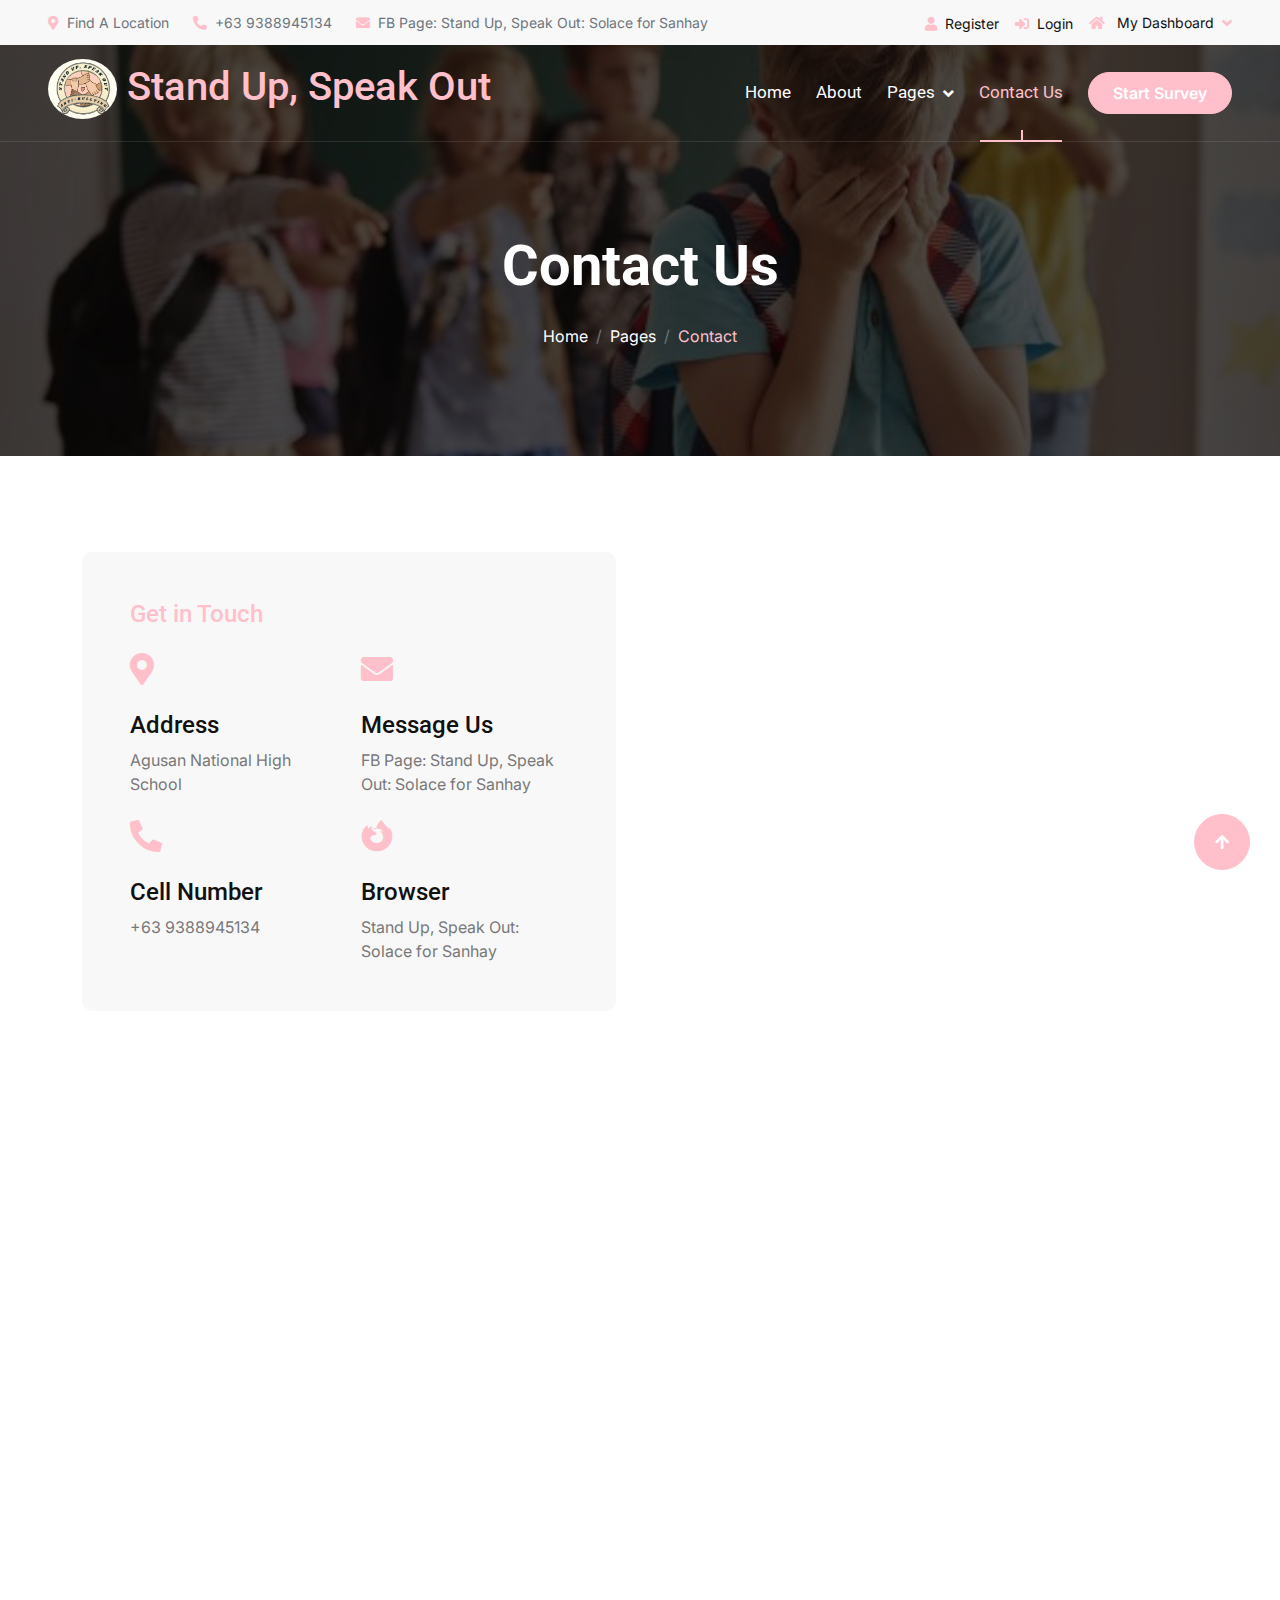
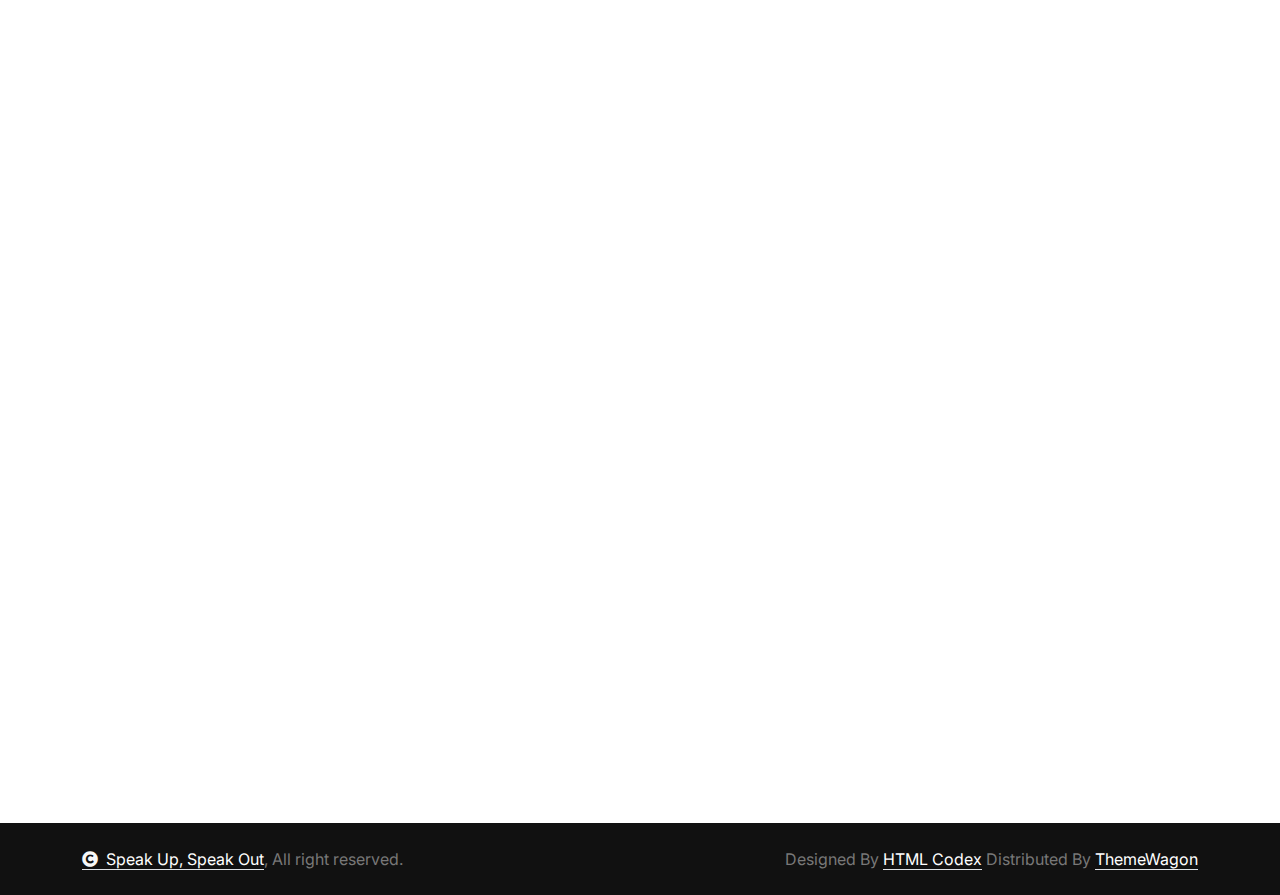
<file: contact.html>
<!DOCTYPE html>
<html lang="en">
  <head>
    <meta charset="utf-8" />
    <title>Stand Up, Speak Out</title>
    <meta content="width=device-width, initial-scale=1.0" name="viewport" />
    <meta content="" name="keywords" />
    <meta content="" name="description" />

    <!-- Google Web Fonts -->
    <link rel="preconnect" href="https://fonts.googleapis.com" />
    <link rel="preconnect" href="https://fonts.gstatic.com" crossorigin />
    <link
      href="https://fonts.googleapis.com/css2?family=Inter:wght@100..900&family=Roboto:wght@400;500;700;900&display=swap"
      rel="stylesheet"
    />

    <!-- Icon Font Stylesheet -->
    <link
      rel="stylesheet"
      href="https://use.fontawesome.com/releases/v5.15.4/css/all.css"
    />
    <link
      href="https://cdn.jsdelivr.net/npm/bootstrap-icons@1.4.1/font/bootstrap-icons.css"
      rel="stylesheet"
    />

    <!-- Libraries Stylesheet -->
    <link href="lib/animate/animate.min.css" rel="stylesheet" />
    <link href="lib/lightbox/css/lightbox.min.css" rel="stylesheet" />
    <link href="lib/owlcarousel/assets/owl.carousel.min.css" rel="stylesheet" />

    <!-- Customized Bootstrap Stylesheet -->
    <link href="css/bootstrap.min.css" rel="stylesheet" />

    <!-- Template Stylesheet -->
    <link href="css/style.css" rel="stylesheet" />
  </head>

  <body>
    <!-- Spinner Start -->
    <div
      id="spinner"
      class="show bg-white position-fixed translate-middle w-100 vh-100 top-50 start-50 d-flex align-items-center justify-content-center"
    >
      <div
        class="spinner-border text-pink"
        style="width: 3rem; height: 3rem"
        role="status"
      >
        <span class="sr-only">Loading...</span>
      </div>
    </div>
    <!-- Spinner End -->

    <!-- Topbar Start -->
    <div class="container-fluid topbar bg-light px-5 d-none d-lg-block">
      <div class="row gx-0 align-items-center">
        <div class="col-lg-8 text-center text-lg-start mb-2 mb-lg-0">
          <div class="d-flex flex-wrap">
            <a href="#" class="text-muted small me-4"
              ><i class="fas fa-map-marker-alt text-pink me-2"></i>Find A
              Location</a
            >
            <a href="tel:+01234567890" class="text-muted small me-4"
              ><i class="fas fa-phone-alt text-pink me-2"></i>+63 9388945134</a
            >
            <a href="mailto:example@gmail.com" class="text-muted small me-0"
              ><i class="fas fa-envelope text-pink me-2"></i>FB Page: Stand Up,
              Speak Out: Solace for Sanhay</a
            >
          </div>
        </div>
        <div class="col-lg-4 text-center text-lg-end">
          <div class="d-inline-flex align-items-center" style="height: 45px">
            <a href="#"
              ><small class="me-3 text-dark"
                ><i class="fa fa-user text-pink me-2"></i>Register</small
              ></a
            >
            <a href="#"
              ><small class="me-3 text-dark"
                ><i class="fa fa-sign-in-alt text-pink me-2"></i>Login</small
              ></a
            >
            <div class="dropdown">
              <a
                href="#"
                class="dropdown-toggle text-dark"
                data-bs-toggle="dropdown"
                ><small
                  ><i class="fa fa-home text-pink me-2"></i> My Dashboard</small
                ></a
              >
              <div class="dropdown-menu rounded">
                <a href="#" class="dropdown-item"
                  ><i class="fas fa-user-alt me-2"></i> My Profile</a
                >
                <a href="#" class="dropdown-item"
                  ><i class="fas fa-comment-alt me-2"></i> Inbox</a
                >
                <a href="#" class="dropdown-item"
                  ><i class="fas fa-bell me-2"></i> Notifications</a
                >
                <a href="#" class="dropdown-item"
                  ><i class="fas fa-cog me-2"></i> Account Settings</a
                >
                <a href="#" class="dropdown-item"
                  ><i class="fas fa-power-off me-2"></i> Log Out</a
                >
              </div>
            </div>
          </div>
        </div>
      </div>
    </div>
    <!-- Topbar End -->

    <!-- Navbar & Hero Start -->
    <div class="container-fluid position-relative p-0">
      <nav
        class="navbar navbar-expand-lg navbar-light px-4 px-lg-5 py-3 py-lg-0"
      >
        <a href="" class="navbar-brand p-0">
          <h1 class="text-pink">
            <img src="img/logo.jpg" alt="Logo" style="border-radius: 50%" />
            <i></i>Stand Up, Speak Out
          </h1>
          <!-- <img src="img/logo.png" alt="Logo"> -->
        </a>
        <button
          class="navbar-toggler"
          type="button"
          data-bs-toggle="collapse"
          data-bs-target="#navbarCollapse"
        >
          <span class="fa fa-bars"></span>
        </button>
        <div class="collapse navbar-collapse" id="navbarCollapse">
          <div class="navbar-nav ms-auto py-0">
            <a href="index.html" class="nav-item nav-link">Home</a>
            <a href="about.html" class="nav-item nav-link">About</a>
            <div class="nav-item dropdown">
              <a href="#" class="nav-link" data-bs-toggle="dropdown">
                <span class="dropdown-toggle">Pages</span>
              </a>
              <div class="dropdown-menu m-0">
                <a href="feature.html" class="dropdown-item">Victim's Traits</a>
                <a href="testimonial.html" class="dropdown-item"
                  >Republic Act</a
                >
                <a href="FAQ.html" class="dropdown-item">FAQs</a>
              </div>
            </div>
            <a href="contact.html" class="nav-item nav-link active"
              >Contact Us</a
            >
          </div>
          <a
            href="https://docs.google.com/forms/d/e/1FAIpQLScfIM_60pT67ItJ88jx9dM_mkUAHgnFG-VgcN9PngeghfR8Ng/viewform"
            target="_blank"
            class="btn btn-pink rounded-pill py-2 px-4 my-3 my-lg-0 flex-shrink-0"
            >Start Survey</a
          >
        </div>
      </nav>

      <!-- Header Start -->
      <div class="container-fluid bg-breadcrumb">
        <div class="container text-center py-5" style="max-width: 900px">
          <h4
            class="text-white display-4 mb-4 wow fadeInDown"
            data-wow-delay="0.1s"
          >
            Contact Us
          </h4>
          <ol
            class="breadcrumb d-flex justify-content-center mb-0 wow fadeInDown"
            data-wow-delay="0.3s"
          >
            <li class="breadcrumb-item"><a href="index.html">Home</a></li>
            <li class="breadcrumb-item"><a href="#">Pages</a></li>
            <li class="breadcrumb-item active text-pink">Contact</li>
          </ol>
        </div>
      </div>
      <!-- Header End -->
    </div>
    <!-- Navbar & Hero End -->

    <!-- Contact Start -->
    <div class="container-fluid contact py-5">
      <div class="container py-5">
        <div class="row g-5">
          <div class="col-xl-6">
            <div class="wow fadeInUp" data-wow-delay="0.2s">
              <div class="bg-light rounded p-5 mb-5">
                <h4 class="text-pink mb-4">Get in Touch</h4>
                <div class="row g-4">
                  <div class="col-md-6">
                    <div class="contact-add-item">
                      <div class="contact-icon text-pink mb-4">
                        <i class="fas fa-map-marker-alt fa-2x"></i>
                      </div>
                      <div>
                        <h4>Address</h4>
                        <p class="mb-0">Agusan National High School</p>
                      </div>
                    </div>
                  </div>
                  <div class="col-md-6">
                    <div class="contact-add-item">
                      <div class="contact-icon text-pink mb-4">
                        <i class="fas fa-envelope fa-2x"></i>
                      </div>
                      <div>
                        <h4>Message Us</h4>
                        <p class="mb-0">
                          FB Page: Stand Up, Speak Out: Solace for Sanhay
                        </p>
                      </div>
                    </div>
                  </div>
                  <div class="col-md-6">
                    <div class="contact-add-item">
                      <div class="contact-icon text-pink mb-4">
                        <i class="fa fa-phone-alt fa-2x"></i>
                      </div>
                      <div>
                        <h4>Cell Number</h4>
                        <p class="mb-0">+63 9388945134</p>
                      </div>
                    </div>
                  </div>
                  <div class="col-md-6">
                    <div class="contact-add-item">
                      <div class="contact-icon text-pink mb-4">
                        <i class="fab fa-firefox-browser fa-2x"></i>
                      </div>
                      <div>
                        <h4>Browser</h4>
                        <p class="mb-0">
                          Stand Up, Speak Out: Solace for Sanhay
                        </p>
                      </div>
                    </div>
                  </div>
                </div>
              </div>
              <div
                class="bg-light p-5 rounded h-100 wow fadeInUp"
                data-wow-delay="0.2s"
              >
                <h4 class="text-pink">Send Your Message</h4>
                <p class="mb-4">
                  We encourage you to share your thoughts, experiences, and
                  suggestions to help create a safer, more supportive
                  environment for all students. If you’ve witnessed bullying or
                  need assistance, please reach out. Together, we can take
                  action and make a difference.
                  <a
                    class="text-pink fw-bold"
                    href="https://htmlcodex.com/contact-form"
                    >Send Your Message Now</a
                  >.
                </p>

                <form>
                  <div class="row g-4">
                    <div class="col-lg-12 col-xl-6">
                      <div class="form-floating">
                        <input
                          type="text"
                          class="form-control border-0"
                          id="name"
                          placeholder="Your Name"
                        />
                        <label for="name">Your Name</label>
                      </div>
                    </div>
                    <div class="col-lg-12 col-xl-6">
                      <div class="form-floating">
                        <input
                          type="email"
                          class="form-control border-0"
                          id="email"
                          placeholder="Your Email"
                        />
                        <label for="email">Your Email</label>
                      </div>
                    </div>
                    <div class="col-lg-12 col-xl-6">
                      <div class="form-floating">
                        <input
                          type="phone"
                          class="form-control border-0"
                          id="phone"
                          placeholder="Phone"
                        />
                        <label for="phone">Your Phone</label>
                      </div>
                    </div>
                    <div class="col-lg-12 col-xl-6">
                      <div class="form-floating">
                        <input
                          type="text"
                          class="form-control border-0"
                          id="project"
                          placeholder="Project"
                        />
                        <label for="project">Your Project</label>
                      </div>
                    </div>
                    <div class="col-12">
                      <div class="form-floating">
                        <input
                          type="text"
                          class="form-control border-0"
                          id="subject"
                          placeholder="Subject"
                        />
                        <label for="subject">Subject</label>
                      </div>
                    </div>
                    <div class="col-12">
                      <div class="form-floating">
                        <textarea
                          class="form-control border-0"
                          placeholder="Leave a message here"
                          id="message"
                          style="height: 160px"
                        ></textarea>
                        <label for="message">Message</label>
                      </div>
                    </div>
                    <div class="col-12">
                      <button class="btn btn-pink w-100 py-3">
                        Send Message
                      </button>
                    </div>
                  </div>
                </form>
              </div>
            </div>
          </div>
          <div class="col-xl-6 wow fadeInRight" data-wow-delay="0.2s">
            <div class="rounded h-100">
              <iframe
                src="https://www.google.com/maps/embed?pb=!1m18!1m12!1m3!1d12601985.998198566!2d122.00000000000001!3d12.879721000000001!2m3!1f0!2f0!3f0!3m2!1i1024!2i768!4f13.1!3m3!1m2!1s0x33b5bfbfff39d149%3A0xd73fcb60f0a4c8c8!2sPhilippines!5e0!3m2!1sen!2sbd!4v1694452399134!5m2!1sen!2sbd"
                width="600"
                height="1240"
                style="border: 0"
                allowfullscreen=""
                loading="lazy"
              >
              </iframe>
            </div>
          </div>
        </div>
      </div>
    </div>
    <!-- Contact End -->

    <!-- Footer Start -->
    <div class="container-fluid footer py-5 wow fadeIn" data-wow-delay="0.2s">
      <div
        class="container py-5 border-start-0 border-end-0"
        style="border: 1px solid; border-color: rgb(255, 255, 255, 0.08)"
      >
        <div class="row g-5">
          <!-- Logo and About Section -->
          <div class="col-md-6 col-lg-6 col-xl-4">
            <div class="footer-item">
              <a href="index.html" class="p-0">
                <h4 class="text-white">
                  <i class="fas fa-comments me-3"></i>Speak Up, Speak Out
                </h4>
              </a>
              <p class="mb-4">
                Experiencing Bullying and wanted to have someone to rant out or
                listen to? Call and message us!
              </p>
            </div>
          </div>

          <!-- Quick Links -->
          <div class="col-md-6 col-lg-6 col-xl-2">
            <div class="footer-item">
              <h4 class="text-white mb-4">Quick Links</h4>
              <a href="#"><i class="fas fa-angle-right me-2"></i> About Us</a>
              <a href="#"><i class="fas fa-angle-right me-2"></i> Resources</a>
              <a href="#"><i class="fas fa-angle-right me-2"></i> Stories</a>
              <a href="#"
                ><i class="fas fa-angle-right me-2"></i> Get Involved</a
              >
              <a href="#"><i class="fas fa-angle-right me-2"></i> Contact Us</a>
            </div>
          </div>

          <!-- Support Links -->
          <div class="col-md-6 col-lg-6 col-xl-3">
            <div class="footer-item">
              <h4 class="text-white mb-4">Support</h4>
              <a href="#"
                ><i class="fas fa-angle-right me-2"></i> Privacy Policy</a
              >
              <a href="#"
                ><i class="fas fa-angle-right me-2"></i> Terms & Conditions</a
              >
              <a href="#"><i class="fas fa-angle-right me-2"></i> FAQ</a>
              <a href="#"
                ><i class="fas fa-angle-right me-2"></i> Report Bullying</a
              >
            </div>
          </div>

          <!-- Contact Info -->
          <div class="col-md-6 col-lg-6 col-xl-3">
            <div class="footer-item">
              <h4 class="text-white mb-4">Contact Info</h4>
              <div class="d-flex align-items-center">
                <i class="fas fa-map-marker-alt text-pink me-3"></i>
                <p class="text-white mb-0">Agusan Nation High School</p>
              </div>
              <div class="d-flex align-items-center">
                <i class="fas fa-envelope text-pink me-3"></i>
                <p class="text-white mb-0">support@speakup.org</p>
              </div>
              <div class="d-flex align-items-center">
                <i class="fa fa-phone-alt text-pink me-3"></i>
                <p class="text-white mb-0">+63 9388945134</p>
              </div>
              <div class="d-flex align-items-center mb-4">
                <i class="fab fa-facebook-f text-pink me-3"></i>
                <p class="text-white mb-0">
                  Stand Up, Speak Out: Solace for Sanhay
                </p>
              </div>
              <div class="d-flex">
                <a
                  class="btn btn-pink btn-sm-square rounded-circle me-3"
                  href="#"
                  ><i class="fab fa-facebook-f text-white"></i
                ></a>
                <a
                  class="btn btn-pink btn-sm-square rounded-circle me-3"
                  href="#"
                  ><i class="fab fa-twitter text-white"></i
                ></a>
                <a
                  class="btn btn-pink btn-sm-square rounded-circle me-3"
                  href="#"
                  ><i class="fab fa-instagram text-white"></i
                ></a>
                <a
                  class="btn btn-pink btn-sm-square rounded-circle me-0"
                  href="#"
                  ><i class="fab fa-linkedin-in text-white"></i
                ></a>
              </div>
            </div>
          </div>
        </div>
      </div>
    </div>
    <!-- Footer End -->

    <!-- Copyright Start -->
    <div class="container-fluid copyright py-4">
      <div class="container">
        <div class="row g-4 align-items-center">
          <div class="col-md-6 text-center text-md-start mb-md-0">
            <span class="text-body"
              ><a href="#" class="border-bottom text-white"
                ><i class="fas fa-copyright text-light me-2"></i>Speak Up, Speak
                Out</a
              >, All right reserved.</span
            >
          </div>
          <div class="col-md-6 text-center text-md-end text-body">
            <!--/*** This template is free as long as you keep the below author’s credit link/attribution link/backlink. ***/-->
            <!--/*** If you'd like to use the template without the below author’s credit link/attribution link/backlink, ***/-->
            <!--/*** you can purchase the Credit Removal License from "https://htmlcodex.com/credit-removal". ***/-->
            Designed By
            <a class="border-bottom text-white" href="https://htmlcodex.com"
              >HTML Codex</a
            >
            Distributed By
            <a class="border-bottom text-white" href="https://themewagon.com"
              >ThemeWagon</a
            >
          </div>
        </div>
      </div>
    </div>
    <!-- Copyright End -->

    <!-- Back to Top -->
    <a href="#" class="btn btn-pink btn-lg-square rounded-circle back-to-top"
      ><i class="fa fa-arrow-up"></i
    ></a>

    <!-- JavaScript Libraries -->
    <script src="https://ajax.googleapis.com/ajax/libs/jquery/3.6.4/jquery.min.js"></script>
    <script src="https://cdn.jsdelivr.net/npm/bootstrap@5.0.0/dist/js/bootstrap.bundle.min.js"></script>
    <script src="lib/wow/wow.min.js"></script>
    <script src="lib/easing/easing.min.js"></script>
    <script src="lib/waypoints/waypoints.min.js"></script>
    <script src="lib/counterup/counterup.min.js"></script>
    <script src="lib/lightbox/js/lightbox.min.js"></script>
    <script src="lib/owlcarousel/owl.carousel.min.js"></script>

    <!-- Template Javascript -->
    <script src="js/main.js"></script>
  </body>
</html>
</file>
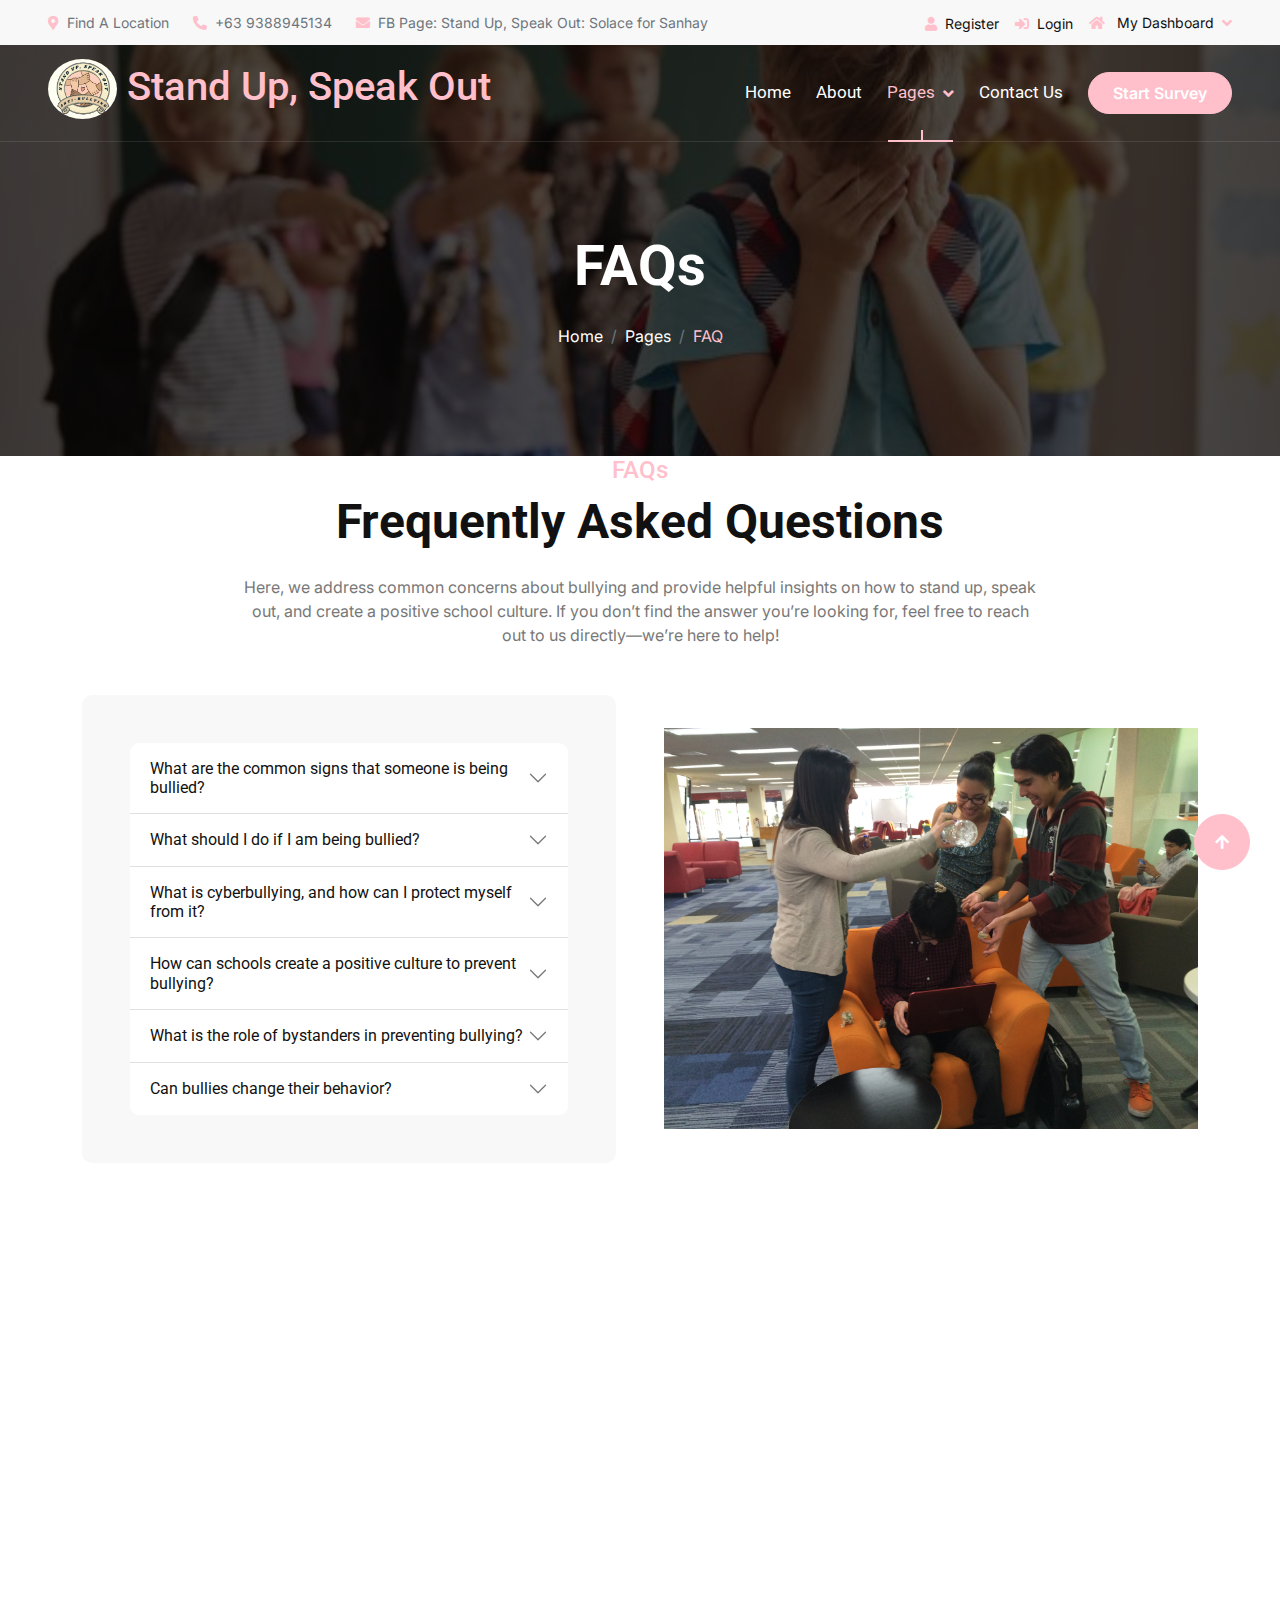
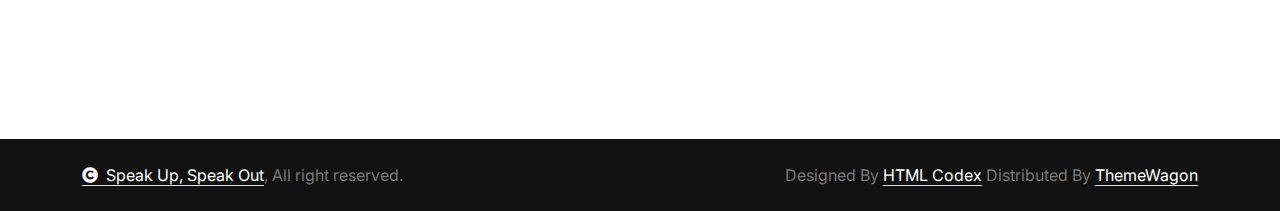
<file: FAQ.html>
<!DOCTYPE html>
<html lang="en">
  <head>
    <meta charset="utf-8" />
    <title>Stand Up, Speak Out</title>
    <meta content="width=device-width, initial-scale=1.0" name="viewport" />
    <meta content="" name="keywords" />
    <meta content="" name="description" />

    <!-- Google Web Fonts -->
    <link rel="preconnect" href="https://fonts.googleapis.com" />
    <link rel="preconnect" href="https://fonts.gstatic.com" crossorigin />
    <link
      href="https://fonts.googleapis.com/css2?family=Inter:wght@100..900&family=Roboto:wght@400;500;700;900&display=swap"
      rel="stylesheet"
    />

    <!-- Icon Font Stylesheet -->
    <link
      rel="stylesheet"
      href="https://use.fontawesome.com/releases/v5.15.4/css/all.css"
    />
    <link
      href="https://cdn.jsdelivr.net/npm/bootstrap-icons@1.4.1/font/bootstrap-icons.css"
      rel="stylesheet"
    />

    <!-- Libraries Stylesheet -->
    <link href="lib/animate/animate.min.css" rel="stylesheet" />
    <link href="lib/lightbox/css/lightbox.min.css" rel="stylesheet" />
    <link href="lib/owlcarousel/assets/owl.carousel.min.css" rel="stylesheet" />

    <!-- Customized Bootstrap Stylesheet -->
    <link href="css/bootstrap.min.css" rel="stylesheet" />

    <!-- Template Stylesheet -->
    <link href="css/style.css" rel="stylesheet" />
  </head>

  <body>
    <!-- Spinner Start -->
    <div
      id="spinner"
      class="show bg-white position-fixed translate-middle w-100 vh-100 top-50 start-50 d-flex align-items-center justify-content-center"
    >
      <div
        class="spinner-border text-pink"
        style="width: 3rem; height: 3rem"
        role="status"
      >
        <span class="sr-only">Loading...</span>
      </div>
    </div>
    <!-- Spinner End -->

    <!-- Topbar Start -->
    <div class="container-fluid topbar bg-light px-5 d-none d-lg-block">
      <div class="row gx-0 align-items-center">
        <div class="col-lg-8 text-center text-lg-start mb-2 mb-lg-0">
          <div class="d-flex flex-wrap">
            <a href="#" class="text-muted small me-4"
              ><i class="fas fa-map-marker-alt text-pink me-2"></i>Find A
              Location</a
            >
            <a href="tel:+01234567890" class="text-muted small me-4"
              ><i class="fas fa-phone-alt text-pink me-2"></i>+63 9388945134</a
            >
            <a href="mailto:example@gmail.com" class="text-muted small me-0"
              ><i class="fas fa-envelope text-pink me-2"></i>FB Page: Stand Up,
              Speak Out: Solace for Sanhay</a
            >
          </div>
        </div>
        <div class="col-lg-4 text-center text-lg-end">
          <div class="d-inline-flex align-items-center" style="height: 45px">
            <a href="#"
              ><small class="me-3 text-dark"
                ><i class="fa fa-user text-pink me-2"></i>Register</small
              ></a
            >
            <a href="#"
              ><small class="me-3 text-dark"
                ><i class="fa fa-sign-in-alt text-pink me-2"></i>Login</small
              ></a
            >
            <div class="dropdown">
              <a
                href="#"
                class="dropdown-toggle text-dark"
                data-bs-toggle="dropdown"
                ><small
                  ><i class="fa fa-home text-pink me-2"></i> My Dashboard</small
                ></a
              >
              <div class="dropdown-menu rounded">
                <a href="#" class="dropdown-item"
                  ><i class="fas fa-user-alt me-2"></i> My Profile</a
                >
                <a href="#" class="dropdown-item"
                  ><i class="fas fa-comment-alt me-2"></i> Inbox</a
                >
                <a href="#" class="dropdown-item"
                  ><i class="fas fa-bell me-2"></i> Notifications</a
                >
                <a href="#" class="dropdown-item"
                  ><i class="fas fa-cog me-2"></i> Account Settings</a
                >
                <a href="#" class="dropdown-item"
                  ><i class="fas fa-power-off me-2"></i> Log Out</a
                >
              </div>
            </div>
          </div>
        </div>
      </div>
    </div>
    <!-- Topbar End -->

    <!-- Navbar & Hero Start -->
    <div class="container-fluid position-relative p-0">
      <nav
        class="navbar navbar-expand-lg navbar-light px-4 px-lg-5 py-3 py-lg-0"
      >
        <a href="" class="navbar-brand p-0">
          <h1 class="text-pink">
            <img src="img/logo.jpg" alt="Logo" style="border-radius: 50%" />
            <i></i>Stand Up, Speak Out
          </h1>
          <!-- <img src="img/logo.png" alt="Logo"> -->
        </a>
        <button
          class="navbar-toggler"
          type="button"
          data-bs-toggle="collapse"
          data-bs-target="#navbarCollapse"
        >
          <span class="fa fa-bars"></span>
        </button>
        <div class="collapse navbar-collapse" id="navbarCollapse">
          <div class="navbar-nav ms-auto py-0">
            <a href="index.html" class="nav-item nav-link">Home</a>
            <a href="about.html" class="nav-item nav-link">About</a>
            <div class="nav-item dropdown">
              <a href="#" class="nav-link active" data-bs-toggle="dropdown">
                <span class="dropdown-toggle">Pages</span>
              </a>
              <div class="dropdown-menu m-0">
                <a href="feature.html" class="dropdown-item">Victim's Traits</a>
                <a href="testimonial.html" class="dropdown-item"
                  >Republic Act</a
                >
                <a href="FAQ.html" class="dropdown-item active">FAQs</a>
              </div>
            </div>
            <a href="contact.html" class="nav-item nav-link">Contact Us</a>
          </div>
          <a
            href="https://docs.google.com/forms/d/e/1FAIpQLScfIM_60pT67ItJ88jx9dM_mkUAHgnFG-VgcN9PngeghfR8Ng/viewform"
            target="_blank"
            class="btn btn-pink rounded-pill py-2 px-4 my-3 my-lg-0 flex-shrink-0"
            >Start Survey</a
          >
        </div>
      </nav>

      <!-- Header Start -->
      <div class="container-fluid bg-breadcrumb">
        <div class="container text-center py-5" style="max-width: 900px">
          <h4
            class="text-white display-4 mb-4 wow fadeInDown"
            data-wow-delay="0.1s"
          >
            FAQs
          </h4>
          <ol
            class="breadcrumb d-flex justify-content-center mb-0 wow fadeInDown"
            data-wow-delay="0.3s"
          >
            <li class="breadcrumb-item"><a href="index.html">Home</a></li>
            <li class="breadcrumb-item"><a href="#">Pages</a></li>
            <li class="breadcrumb-item active text-pink">FAQ</li>
          </ol>
        </div>
      </div>
      <!-- Header End -->
    </div>
    <!-- Navbar & Hero End -->

    <!-- FAQs Start -->
    <div class="container-fluid faq-section pb-5">
      <div class="container pb-5 overflow-hidden">
        <div
          class="text-center mx-auto pb-5 wow fadeInUp"
          data-wow-delay="0.2s"
          style="max-width: 800px"
        >
          <h4 class="text-pink">FAQs</h4>
          <h1 class="display-5 mb-4">Frequently Asked Questions</h1>
          <p class="mb-0">
            Here, we address common concerns about bullying and provide helpful
            insights on how to stand up, speak out, and create a positive school
            culture. If you don’t find the answer you’re looking for, feel free
            to reach out to us directly—we’re here to help!
          </p>
        </div>
        <div class="row g-5 align-items-center">
          <div class="col-lg-6 wow fadeInLeft" data-wow-delay="0.2s">
            <div
              class="accordion accordion-flush bg-light rounded p-5"
              id="accordionFlushSection"
            >
              <div class="accordion-item rounded-top">
                <h2 class="accordion-header" id="flush-headingOne">
                  <button
                    class="accordion-button collapsed rounded-top"
                    type="button"
                    data-bs-toggle="collapse"
                    data-bs-target="#flush-collapseOne"
                    aria-expanded="false"
                    aria-controls="flush-collapseOne"
                  >
                    What are the common signs that someone is being bullied?
                  </button>
                </h2>
                <div
                  id="flush-collapseOne"
                  class="accordion-collapse collapse"
                  aria-labelledby="flush-headingOne"
                  data-bs-parent="#accordionFlushSection"
                >
                  <div class="accordion-body">
                    Listen to them without judgment and offer your support.
                    Encourage them to talk to a trusted adult, such as a parent,
                    teacher, or counselor. Stand up for them when it’s safe to
                    do so, and let the bully know their behavior is
                    unacceptable. Report the bullying incident to appropriate
                    authorities.
                  </div>
                </div>
              </div>
              <div class="accordion-item">
                <h2 class="accordion-header" id="flush-headingTwo">
                  <button
                    class="accordion-button collapsed"
                    type="button"
                    data-bs-toggle="collapse"
                    data-bs-target="#flush-collapseTwo"
                    aria-expanded="false"
                    aria-controls="flush-collapseTwo"
                  >
                    What should I do if I am being bullied?
                  </button>
                </h2>
                <div
                  id="flush-collapseTwo"
                  class="accordion-collapse collapse"
                  aria-labelledby="flush-headingTwo"
                  data-bs-parent="#accordionFlushSection"
                >
                  <div class="accordion-body">
                    Speak up: Share what’s happening with someone you trust,
                    like a teacher, parent, or friend. <br />
                    Document the incidents: Keep a record of dates, times, and
                    details of the bullying. <br />
                    Avoid retaliation: Focus on seeking help rather than
                    responding aggressively. <br />
                    Seek support: Talk to a counselor or helpline for guidance
                    and emotional support.
                  </div>
                </div>
              </div>
              <div class="accordion-item">
                <h2 class="accordion-header" id="flush-headingThree">
                  <button
                    class="accordion-button collapsed"
                    type="button"
                    data-bs-toggle="collapse"
                    data-bs-target="#flush-collapseThree"
                    aria-expanded="false"
                    aria-controls="flush-collapseThree"
                  >
                    What is cyberbullying, and how can I protect myself from it?
                  </button>
                </h2>
                <div
                  id="flush-collapseThree"
                  class="accordion-collapse collapse"
                  aria-labelledby="flush-headingThree"
                  data-bs-parent="#accordionFlushSection"
                >
                  <div class="accordion-body">
                    Cyberbullying is bullying that occurs online through social
                    media, messaging apps, gaming platforms, or other digital
                    channels. To protect yourself: <br />
                    Adjust your privacy settings on social media to limit who
                    can contact you. <br />
                    Avoid responding to hurtful messages. <br />
                    Block or report the bully on the platform. <br />
                    Save screenshots as evidence if you need to report the
                    incidents.
                  </div>
                </div>
              </div>
              <div class="accordion-item">
                <h2 class="accordion-header" id="flush-headingFour">
                  <button
                    class="accordion-button collapsed"
                    type="button"
                    data-bs-toggle="collapse"
                    data-bs-target="#flush-collapseFour"
                    aria-expanded="false"
                    aria-controls="flush-collapseFour"
                  >
                    How can schools create a positive culture to prevent
                    bullying?
                  </button>
                </h2>
                <div
                  id="flush-collapseFour"
                  class="accordion-collapse collapse"
                  aria-labelledby="flush-headingFour"
                  data-bs-parent="#accordionFlushSection"
                >
                  <div class="accordion-body">
                    Implement anti-bullying programs and policies. Encourage
                    open communication between students, teachers, and parents.
                    Promote inclusivity through classroom activities and school
                    events. Train staff to recognize and intervene in bullying
                    situations.
                  </div>
                </div>
              </div>
              <div class="accordion-item">
                <h2 class="accordion-header" id="flush-headingFive">
                  <button
                    class="accordion-button collapsed"
                    type="button"
                    data-bs-toggle="collapse"
                    data-bs-target="#flush-collapseFive"
                    aria-expanded="false"
                    aria-controls="flush-collapseFive"
                  >
                    What is the role of bystanders in preventing bullying?
                  </button>
                </h2>
                <div
                  id="flush-collapseFive"
                  class="accordion-collapse collapse"
                  aria-labelledby="flush-headingFive"
                  data-bs-parent="#accordionFlushSection"
                >
                  <div class="accordion-body">
                    Bystanders have the power to stop bullying by: <br />
                    Speaking up against the bully if it’s safe to do so.
                    Supporting the victim and letting them know they’re not
                    alone. Reporting the bullying to a trusted adult or
                    authority figure.
                  </div>
                </div>
              </div>
              <div class="accordion-item rounded-bottom">
                <h2 class="accordion-header" id="flush-headingSix">
                  <button
                    class="accordion-button collapsed"
                    type="button"
                    data-bs-toggle="collapse"
                    data-bs-target="#flush-collapseSix"
                    aria-expanded="false"
                    aria-controls="flush-collapseSix"
                  >
                    Can bullies change their behavior?
                  </button>
                </h2>
                <div
                  id="flush-collapseSix"
                  class="accordion-collapse collapse"
                  aria-labelledby="flush-headingSix"
                  data-bs-parent="#accordionFlushSection"
                >
                  <div class="accordion-body">
                    Yes, with the right support and intervention, bullies can
                    change. They may need help understanding how their actions
                    affect others and guidance on healthier ways to interact.
                    Parents, teachers, and counselors can work together to
                    address the underlying causes of the behavior and encourage
                    positive change.
                  </div>
                </div>
              </div>
            </div>
          </div>
          <div class="col-lg-6 wow fadeInRight" data-wow-delay="0.2s">
            <div class="bg-primary rounded">
              <img src="img/about-3.jpg" class="img-fluid w-100" alt="" />
            </div>
          </div>
        </div>
      </div>
    </div>
    <!-- FAQs End -->

    <!-- Footer Start -->
    <div class="container-fluid footer py-5 wow fadeIn" data-wow-delay="0.2s">
      <div
        class="container py-5 border-start-0 border-end-0"
        style="border: 1px solid; border-color: rgb(255, 255, 255, 0.08)"
      >
        <div class="row g-5">
          <!-- Logo and About Section -->
          <div class="col-md-6 col-lg-6 col-xl-4">
            <div class="footer-item">
              <a href="index.html" class="p-0">
                <h4 class="text-white">
                  <i class="fas fa-comments me-3"></i>Speak Up, Speak Out
                </h4>
              </a>
              <p class="mb-4">
                Experiencing Bullying and wanted to have someone to rant out or
                listen to? Call and message us!
              </p>
            </div>
          </div>

          <!-- Quick Links -->
          <div class="col-md-6 col-lg-6 col-xl-2">
            <div class="footer-item">
              <h4 class="text-white mb-4">Quick Links</h4>
              <a href="#"><i class="fas fa-angle-right me-2"></i> About Us</a>
              <a href="#"><i class="fas fa-angle-right me-2"></i> Resources</a>
              <a href="#"><i class="fas fa-angle-right me-2"></i> Stories</a>
              <a href="#"
                ><i class="fas fa-angle-right me-2"></i> Get Involved</a
              >
              <a href="#"><i class="fas fa-angle-right me-2"></i> Contact Us</a>
            </div>
          </div>

          <!-- Support Links -->
          <div class="col-md-6 col-lg-6 col-xl-3">
            <div class="footer-item">
              <h4 class="text-white mb-4">Support</h4>
              <a href="#"
                ><i class="fas fa-angle-right me-2"></i> Privacy Policy</a
              >
              <a href="#"
                ><i class="fas fa-angle-right me-2"></i> Terms & Conditions</a
              >
              <a href="#"><i class="fas fa-angle-right me-2"></i> FAQ</a>
              <a href="#"
                ><i class="fas fa-angle-right me-2"></i> Report Bullying</a
              >
            </div>
          </div>

          <!-- Contact Info -->
          <div class="col-md-6 col-lg-6 col-xl-3">
            <div class="footer-item">
              <h4 class="text-white mb-4">Contact Info</h4>
              <div class="d-flex align-items-center">
                <i class="fas fa-map-marker-alt text-pink me-3"></i>
                <p class="text-white mb-0">Agusan Nation High School</p>
              </div>
              <div class="d-flex align-items-center">
                <i class="fas fa-envelope text-pink me-3"></i>
                <p class="text-white mb-0">support@speakup.org</p>
              </div>
              <div class="d-flex align-items-center">
                <i class="fa fa-phone-alt text-pink me-3"></i>
                <p class="text-white mb-0">+63 9388945134</p>
              </div>
              <div class="d-flex align-items-center mb-4">
                <i class="fab fa-facebook-f text-pink me-3"></i>
                <p class="text-white mb-0">
                  Stand Up, Speak Out: Solace for Sanhay
                </p>
              </div>
              <div class="d-flex">
                <a
                  class="btn btn-pink btn-sm-square rounded-circle me-3"
                  href="#"
                  ><i class="fab fa-facebook-f text-white"></i
                ></a>
                <a
                  class="btn btn-pink btn-sm-square rounded-circle me-3"
                  href="#"
                  ><i class="fab fa-twitter text-white"></i
                ></a>
                <a
                  class="btn btn-pink btn-sm-square rounded-circle me-3"
                  href="#"
                  ><i class="fab fa-instagram text-white"></i
                ></a>
                <a
                  class="btn btn-pink btn-sm-square rounded-circle me-0"
                  href="#"
                  ><i class="fab fa-linkedin-in text-white"></i
                ></a>
              </div>
            </div>
          </div>
        </div>
      </div>
    </div>
    <!-- Footer End -->

    <!-- Copyright Start -->
    <div class="container-fluid copyright py-4">
      <div class="container">
        <div class="row g-4 align-items-center">
          <div class="col-md-6 text-center text-md-start mb-md-0">
            <span class="text-body"
              ><a href="#" class="border-bottom text-white"
                ><i class="fas fa-copyright text-light me-2"></i>Speak Up, Speak
                Out</a
              >, All right reserved.</span
            >
          </div>
          <div class="col-md-6 text-center text-md-end text-body">
            <!--/*** This template is free as long as you keep the below author’s credit link/attribution link/backlink. ***/-->
            <!--/*** If you'd like to use the template without the below author’s credit link/attribution link/backlink, ***/-->
            <!--/*** you can purchase the Credit Removal License from "https://htmlcodex.com/credit-removal". ***/-->
            Designed By
            <a class="border-bottom text-white" href="https://htmlcodex.com"
              >HTML Codex</a
            >
            Distributed By
            <a class="border-bottom text-white" href="https://themewagon.com"
              >ThemeWagon</a
            >
          </div>
        </div>
      </div>
    </div>
    <!-- Copyright End -->

    <!-- Back to Top -->
    <a href="#" class="btn btn-pink btn-lg-square rounded-circle back-to-top"
      ><i class="fa fa-arrow-up"></i
    ></a>

    <!-- JavaScript Libraries -->
    <script src="https://ajax.googleapis.com/ajax/libs/jquery/3.6.4/jquery.min.js"></script>
    <script src="https://cdn.jsdelivr.net/npm/bootstrap@5.0.0/dist/js/bootstrap.bundle.min.js"></script>
    <script src="lib/wow/wow.min.js"></script>
    <script src="lib/easing/easing.min.js"></script>
    <script src="lib/waypoints/waypoints.min.js"></script>
    <script src="lib/counterup/counterup.min.js"></script>
    <script src="lib/lightbox/js/lightbox.min.js"></script>
    <script src="lib/owlcarousel/owl.carousel.min.js"></script>

    <!-- Template Javascript -->
    <script src="js/main.js"></script>
  </body>
</html>
</file>
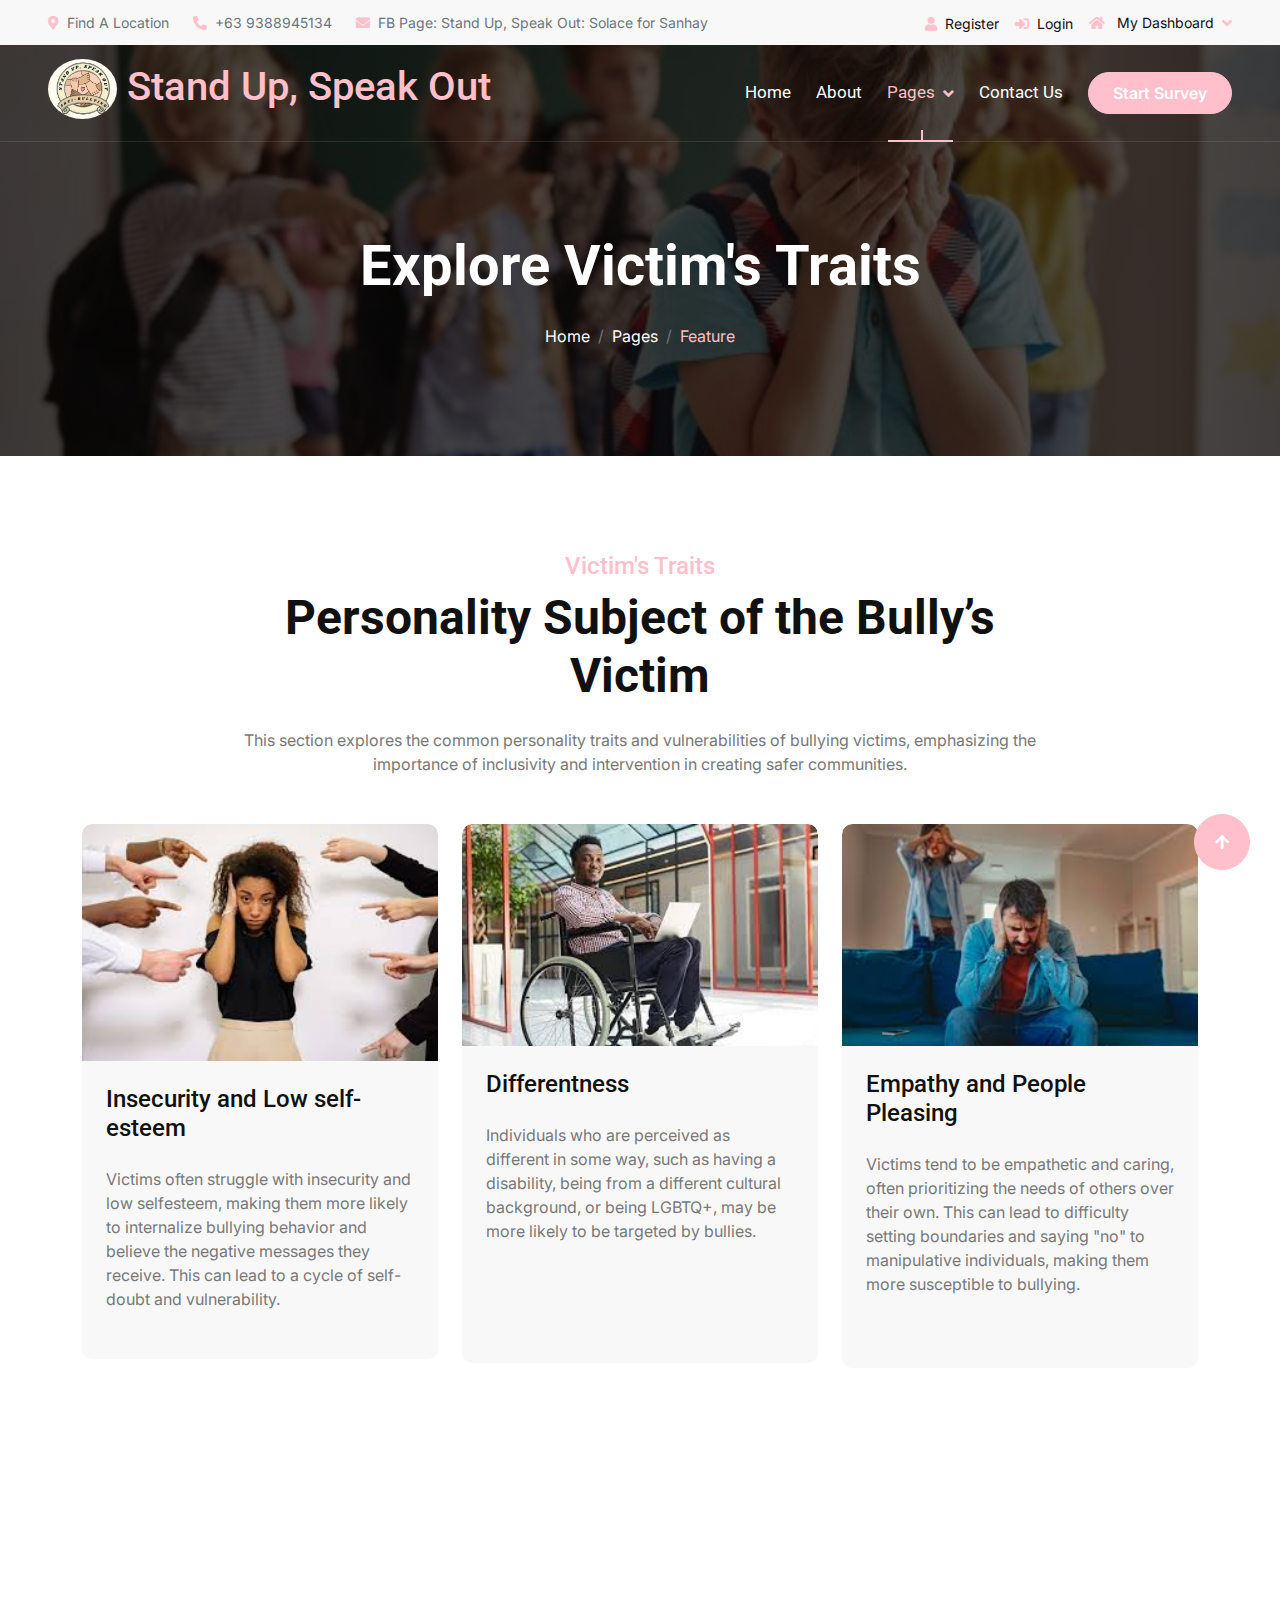
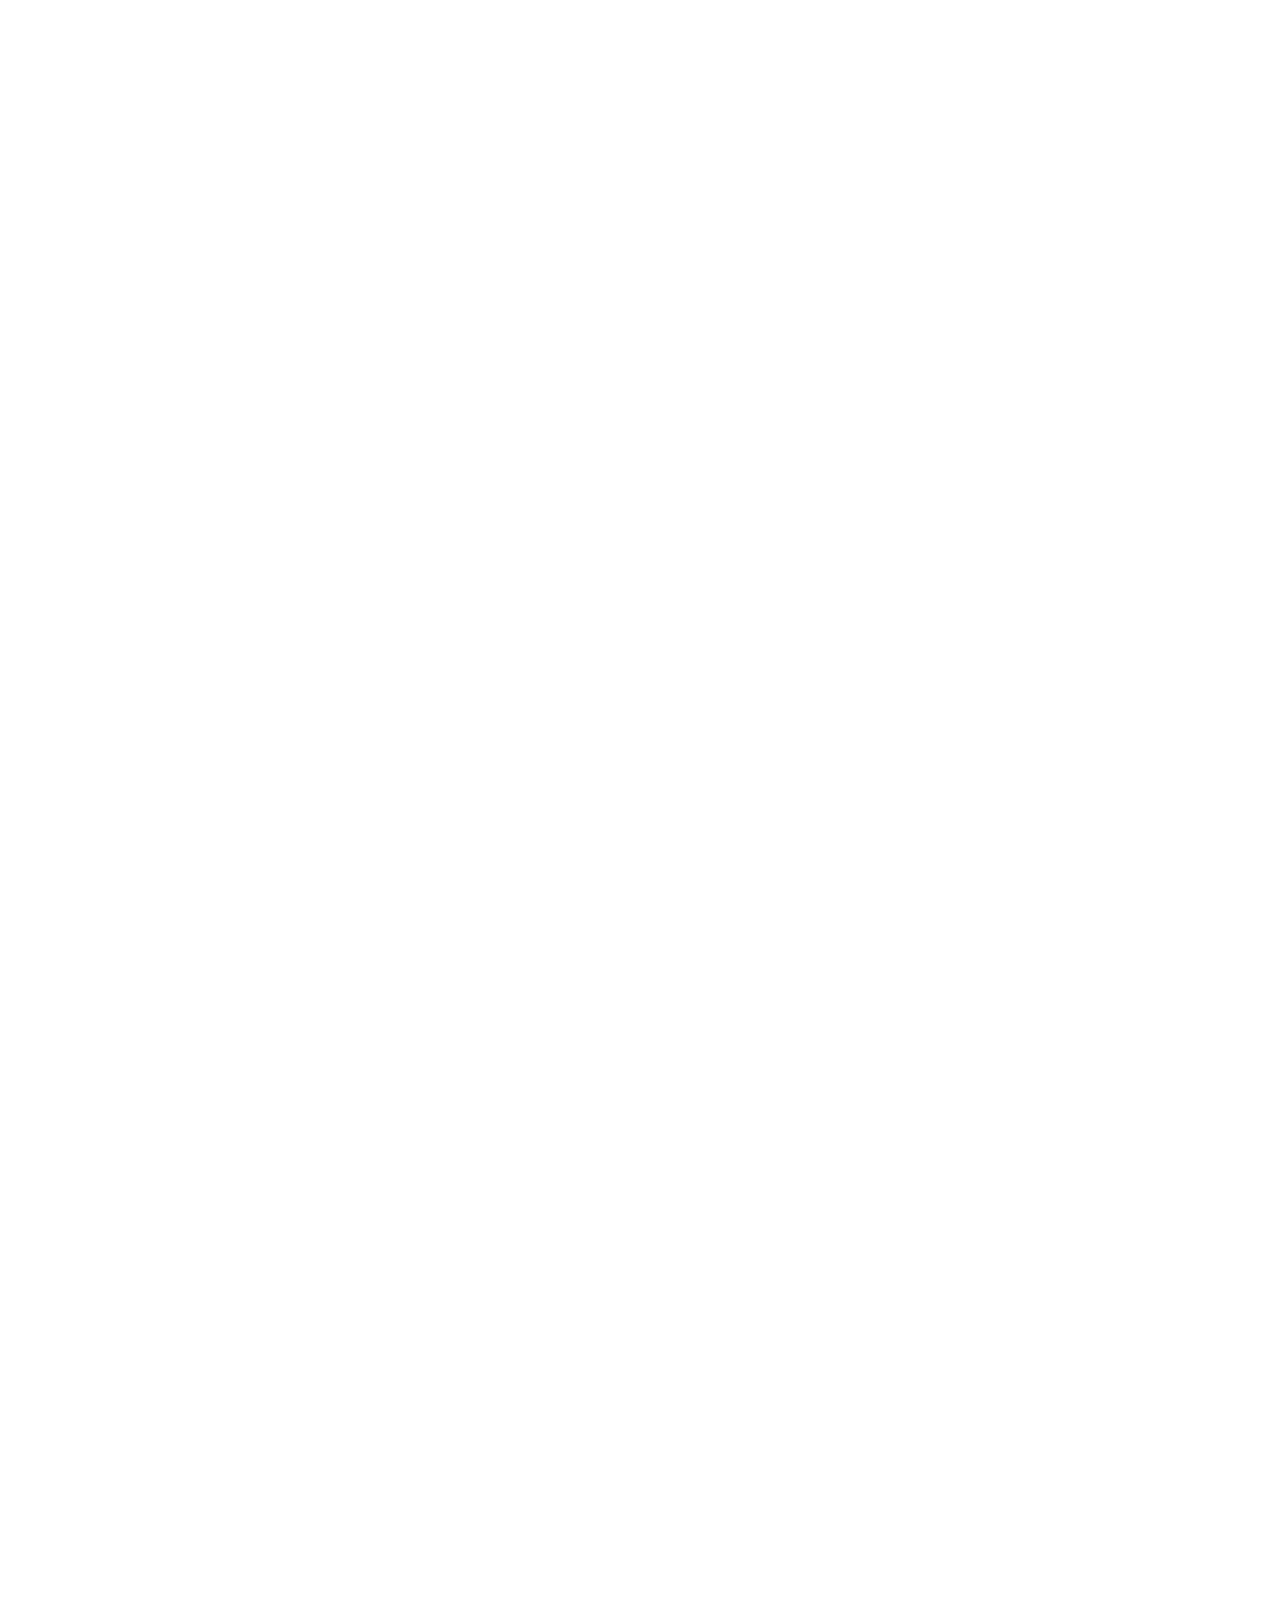
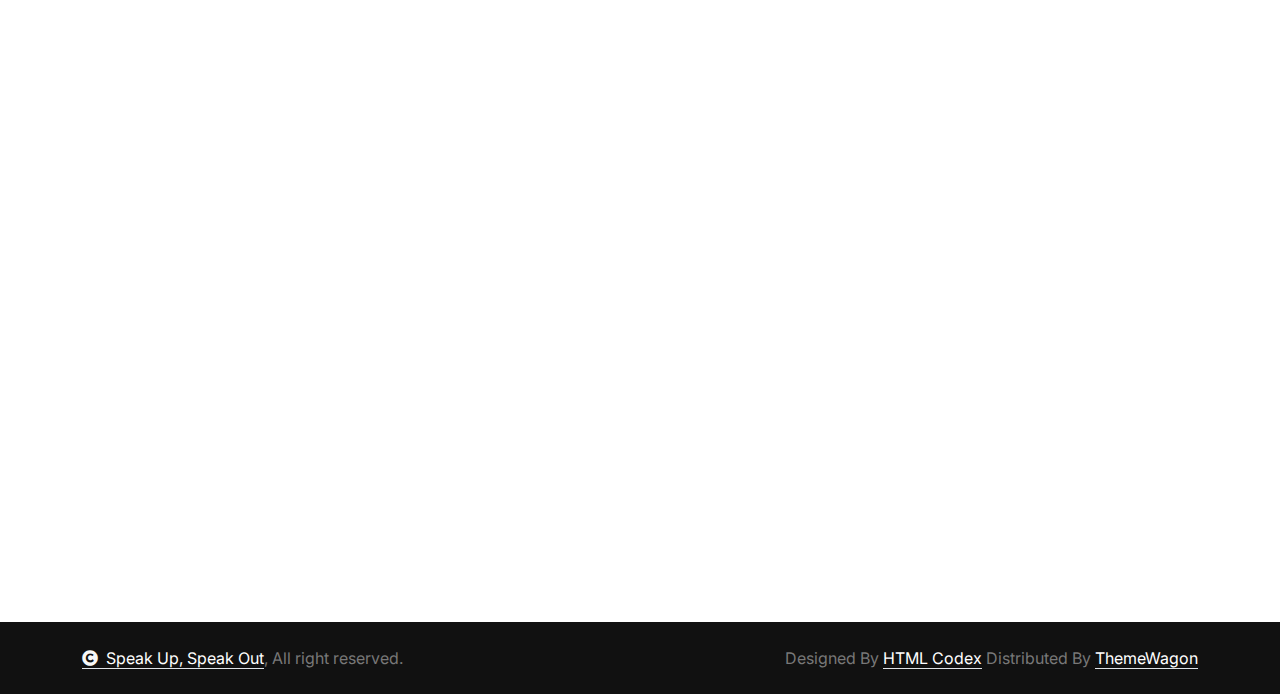
<file: feature.html>
<!DOCTYPE html>
<html lang="en">
  <head>
    <meta charset="utf-8" />
    <title>Stand Up, Speak Out</title>
    <meta content="width=device-width, initial-scale=1.0" name="viewport" />
    <meta content="" name="keywords" />
    <meta content="" name="description" />

    <!-- Google Web Fonts -->
    <link rel="preconnect" href="https://fonts.googleapis.com" />
    <link rel="preconnect" href="https://fonts.gstatic.com" crossorigin />
    <link
      href="https://fonts.googleapis.com/css2?family=Inter:wght@100..900&family=Roboto:wght@400;500;700;900&display=swap"
      rel="stylesheet"
    />

    <!-- Icon Font Stylesheet -->
    <link
      rel="stylesheet"
      href="https://use.fontawesome.com/releases/v5.15.4/css/all.css"
    />
    <link
      href="https://cdn.jsdelivr.net/npm/bootstrap-icons@1.4.1/font/bootstrap-icons.css"
      rel="stylesheet"
    />

    <!-- Libraries Stylesheet -->
    <link href="lib/animate/animate.min.css" rel="stylesheet" />
    <link href="lib/lightbox/css/lightbox.min.css" rel="stylesheet" />
    <link href="lib/owlcarousel/assets/owl.carousel.min.css" rel="stylesheet" />

    <!-- Customized Bootstrap Stylesheet -->
    <link href="css/bootstrap.min.css" rel="stylesheet" />

    <!-- Template Stylesheet -->
    <link href="css/style.css" rel="stylesheet" />
  </head>

  <body>
    <!-- Spinner Start -->
    <div
      id="spinner"
      class="show bg-white position-fixed translate-middle w-100 vh-100 top-50 start-50 d-flex align-items-center justify-content-center"
    >
      <div
        class="spinner-border text-pink"
        style="width: 3rem; height: 3rem"
        role="status"
      >
        <span class="sr-only">Loading...</span>
      </div>
    </div>
    <!-- Spinner End -->

    <!-- Topbar Start -->
    <div class="container-fluid topbar bg-light px-5 d-none d-lg-block">
      <div class="row gx-0 align-items-center">
        <div class="col-lg-8 text-center text-lg-start mb-2 mb-lg-0">
          <div class="d-flex flex-wrap">
            <a href="#" class="text-muted small me-4"
              ><i class="fas fa-map-marker-alt text-pink me-2"></i>Find A
              Location</a
            >
             <a href="tel:+01234567890" class="text-muted small me-4"
              ><i class="fas fa-phone-alt text-pink me-2"></i>+63 9388945134</a
            >
            <a href="mailto:example@gmail.com" class="text-muted small me-0"
              ><i class="fas fa-envelope text-pink me-2"></i
              >FB Page: Stand Up, Speak Out: Solace for Sanhay</a
            >
          </div>
        </div>
        <div class="col-lg-4 text-center text-lg-end">
          <div class="d-inline-flex align-items-center" style="height: 45px">
            <a href="#"
              ><small class="me-3 text-dark"
                ><i class="fa fa-user text-pink me-2"></i>Register</small
              ></a
            >
            <a href="#"
              ><small class="me-3 text-dark"
                ><i class="fa fa-sign-in-alt text-pink me-2"></i>Login</small
              ></a
            >
            <div class="dropdown">
              <a
                href="#"
                class="dropdown-toggle text-dark"
                data-bs-toggle="dropdown"
                ><small
                  ><i class="fa fa-home text-pink me-2"></i> My
                  Dashboard</small
                ></a
              >
              <div class="dropdown-menu rounded">
                <a href="#" class="dropdown-item"
                  ><i class="fas fa-user-alt me-2"></i> My Profile</a
                >
                <a href="#" class="dropdown-item"
                  ><i class="fas fa-comment-alt me-2"></i> Inbox</a
                >
                <a href="#" class="dropdown-item"
                  ><i class="fas fa-bell me-2"></i> Notifications</a
                >
                <a href="#" class="dropdown-item"
                  ><i class="fas fa-cog me-2"></i> Account Settings</a
                >
                <a href="#" class="dropdown-item"
                  ><i class="fas fa-power-off me-2"></i> Log Out</a
                >
              </div>
            </div>
          </div>
        </div>
      </div>
    </div>
    <!-- Topbar End -->

    <!-- Navbar & Hero Start -->
    <div class="container-fluid position-relative p-0">
      <nav
        class="navbar navbar-expand-lg navbar-light px-4 px-lg-5 py-3 py-lg-0"
      >
        <a href="" class="navbar-brand p-0">
          <h1 class="text-pink"><img src="img/logo.jpg" alt="Logo" style="border-radius: 50%" />
           <i ></i>Stand Up, Speak Out
          </h1>
          <!-- <img src="img/logo.png" alt="Logo"> -->
        </a>
        <button
          class="navbar-toggler"
          type="button"
          data-bs-toggle="collapse"
          data-bs-target="#navbarCollapse"
        >
          <span class="fa fa-bars"></span>
        </button>
        <div class="collapse navbar-collapse" id="navbarCollapse">
          <div class="navbar-nav ms-auto py-0">
            <a href="index.html" class="nav-item nav-link">Home</a>
            <a href="about.html" class="nav-item nav-link">About</a>
            <div class="nav-item dropdown">
              <a href="#" class="nav-link active" data-bs-toggle="dropdown">
                <span class="dropdown-toggle">Pages</span>
              </a>
              <div class="dropdown-menu m-0">
                <a href="feature.html" class="dropdown-item active"
                  >Victim's Traits</a
                >
                <a href="testimonial.html" class="dropdown-item">Republic Act</a>
                <a href="FAQ.html" class="dropdown-item">FAQs</a>
                
              </div>
            </div>
            <a href="contact.html" class="nav-item nav-link">Contact Us</a>
          </div>
          <a
            href="https://docs.google.com/forms/d/e/1FAIpQLScfIM_60pT67ItJ88jx9dM_mkUAHgnFG-VgcN9PngeghfR8Ng/viewform"
            target="_blank"
            class="btn btn-pink rounded-pill py-2 px-4 my-3 my-lg-0 flex-shrink-0"
            >Start Survey</a
          >
        </div>
      </nav>

      <!-- Header Start -->
      <div class="container-fluid bg-breadcrumb">
        <div class="container text-center py-5" style="max-width: 900px">
          <h4
            class="text-white display-4 mb-4 wow fadeInDown"
            data-wow-delay="0.1s"
          >
            Explore Victim's Traits
          </h4>
          <ol
            class="breadcrumb d-flex justify-content-center mb-0 wow fadeInDown"
            data-wow-delay="0.3s"
          >
            <li class="breadcrumb-item"><a href="index.html">Home</a></li>
            <li class="breadcrumb-item"><a href="#">Pages</a></li>
            <li class="breadcrumb-item active text-pink">Feature</li>
          </ol>
        </div>
      </div>
      <!-- Header End -->
    </div>
    <!-- Navbar & Hero End -->
    </div>
    <!-- Navbar & Hero End -->

    <!-- Services Start -->
    <div class="container-fluid service py-5">
      <div class="container py-5">
        <div
          class="text-center mx-auto pb-5 wow fadeInUp"
          data-wow-delay="0.2s"
          style="max-width: 800px"
        >
          <h4 class="text-pink">Victim's Traits</h4>
          <h1 class="display-5 mb-4">Personality Subject of the Bully’s Victim</h1>
          <p class="mb-0">
           This section explores the common personality traits and vulnerabilities of bullying victims, emphasizing the importance of inclusivity and intervention in creating safer communities.
          </p>
        </div>
        <div class="row g-4">
          <div class="col-md-6 col-lg-4 wow fadeInUp" data-wow-delay="0.2s">
            <div class="service-item">
              <div class="service-img">
                <img
                  src="img/service-1.jpg"
                  class="img-fluid rounded-top w-100"
                  alt="Image"
                />
              </div>
              <div class="rounded-bottom p-4">
                <a href="#" class="h4 d-inline-block mb-4">
                  Insecurity and Low self-esteem</a
                >
                <p class="mb-4">
                  Victims often struggle with insecurity and low selfesteem, making them more likely to internalize bullying behavior and believe the
negative messages they receive. This can lead to a cycle of self-doubt and vulnerability.

                </p>
                    </div>
            </div>
          </div>
          <div class="col-md-6 col-lg-4 wow fadeInUp" data-wow-delay="0.4s">
            <div class="service-item">
              <div class="service-img">
                <img
                  src="img/service-2.jpg"
                  class="img-fluid rounded-top w-100"
                  alt="Image"
                />
              </div>
              <div class="rounded-bottom p-4">
                <a href="#" class="h4 d-inline-block mb-4"
                  >Differentness</a
                >
                <p class="mb-4">
                  Individuals who are perceived as different in some way, such as
having a disability, being from a different cultural background, or being LGBTQ+, may be
more likely to be targeted by bullies.
<br>
<br>
<br>
<br>
                </p>
                    </div>
            </div>
          </div>
          <div class="col-md-6 col-lg-4 wow fadeInUp" data-wow-delay="0.6s">
            <div class="service-item">
              <div class="service-img">
                <img
                  src="img/service-3.jpg"
                  class="img-fluid rounded-top w-100"
                  alt="Image"
                />
              </div>
              <div class="rounded-bottom p-4">
                <a href="#" class="h4 d-inline-block mb-4">Empathy and People Pleasing</a>
                <p class="mb-4">
                 Victims tend to be empathetic and caring, often
prioritizing the needs of others over their own. This can lead to difficulty setting
boundaries and saying "no" to manipulative individuals, making them more susceptible
to bullying. <br>
<br>
                </p>
                    </div>
            </div>
          </div>
          <div class="col-md-6 col-lg-4 wow fadeInUp" data-wow-delay="0.2s">
            <div class="service-item">
              <div class="service-img">
                <img
                  src="img/service-4.jpg"
                  class="img-fluid rounded-top w-100"
                  alt="Image"
                />
              </div>
              <div class="rounded-bottom p-4">
                <a href="#" class="h4 d-inline-block mb-4"
                  >Passive Victims</a
                >
                <p class="mb-4">
                  These individuals tend to be quiet, shy, and avoid conflict. They may
lack social skills and have difficulty asserting themselves. They often feel helpless and
powerless in the face of bullying. <br><br><br> <br>
                </p>
                    </div>
            </div>
          </div>
          <div class="col-md-6 col-lg-4 wow fadeInUp" data-wow-delay="0.4s">
            <div class="service-item">
              <div class="service-img">
                <img
                  src="img/service-5.jpg"
                  class="img-fluid rounded-top w-100"
                  alt="Image"
                />
              </div>
              <div class="rounded-bottom p-4">
                <a href="#" class="h4 d-inline-block mb-4">Social Isolation</a>
                <p class="mb-4">
                  Victims may experience lower peer acceptance and social isolation,
making them more vulnerable to bullying. This can be a consequence of bullying or a
pre-existing factor that contributes to their susceptibility.
                </p>
                    </div>
            </div>
          </div>
          <div class="col-md-6 col-lg-4 wow fadeInUp" data-wow-delay="0.6s">
            <div class="service-item">
              <div class="service-img">
                <img
                  src="img/service-6.jpg"
                  class="img-fluid rounded-top w-100"
                  alt="Image"
                />
              </div>
              <div class="rounded-bottom p-4">
                <a href="#" class="h4 d-inline-block mb-4"
                  >Overachievement and Perfectionism</a
                >
                <p class="mb-4">
                  Victims may strive for perfection or validation, making them targets of envy or resentment while increasing their emotional vulnerability.
                <br><br><br></p>
                    </div>
            </div>
          </div>
        </div>
      </div>
    </div>
    <!-- Services End -->

    <!-- Testimonial Start -->
    <div class="container-fluid testimonial pb-5">
      <div class="container pb-5">
        <div
          class="text-center mx-auto pb-5 wow fadeInUp"
          data-wow-delay="0.2s"
          style="max-width: 800px"
        >
          <h1 class="display-5 mb-4">Characteristics of Those Who Bully</h1>
          <p class="mb-0">
            Individuals who engage in bullying often share certain characteristics shaped by personal experiences, insecurities, or a desire for control. By identifying these traits, we can better understand their actions and work toward creating an environment that encourages empathy, respect, and positive behavior change.
          </p>
        </div>
  <div class="row g-4">
          <div class="col-md-6 col-lg-4 wow fadeInUp" data-wow-delay="0.2s">
            <div class="service-item">
              <div class="service-img">
                <img
                  src="img/service-7.jpg"
                  class="img-fluid rounded-top w-100"
                  alt="Image"
                />
              </div>
              <div class="rounded-bottom p-4">
                <a href="#" class="h4 d-inline-block mb-4">
                  Mental Health Issues</a
                >
                <p class="mb-4">
                  Many bullies struggle with mental health challenges that
contribute to their harmful behavior. Their bullying acts as maladaptive coping
mechanism.


                </p>
                    </div>
            </div>
          </div>
          <div class="col-md-6 col-lg-4 wow fadeInUp" data-wow-delay="0.4s">
            <div class="service-item">
              <div class="service-img">
                <img
                  src="img/service-8.jpg"
                  class="img-fluid rounded-top w-100"
                  alt="Image"
                />
              </div>
              <div class="rounded-bottom p-4">
                <a href="#" class="h4 d-inline-block mb-4"
                  >Learned Behavior</a
                >
                <p class="mb-4">
                  Bullying can be a learned behavior, often modeled after parents,
siblings, or peers who exhibit similar aggressive tendencies. Children who grow up
witnessing violence, abuse, or aggressive behavior may mimic and repeat those
behaviors.

                </p>
                    </div>
            </div>
          </div>
          <div class="col-md-6 col-lg-4 wow fadeInUp" data-wow-delay="0.6s">
            <div class="service-item">
              <div class="service-img">
                <img
                  src="img/service-9.jpg"
                  class="img-fluid rounded-top w-100"
                  alt="Image"
                />
              </div>
              <div class="rounded-bottom p-4">
                <a href="#" class="h4 d-inline-block mb-4">Targeting Weaknesses</a>
                <p class="mb-4">
                 Bullies often target individuals they perceive as vulnerable or
different. This can include those who are shy, physically smaller and have disabilities.
They seek out individuals they believe they can easily dominate and control.
                </p>
                    </div>
            </div>
          </div>
          <div class="col-md-6 col-lg-4 wow fadeInUp" data-wow-delay="0.2s">
            <div class="service-item">
              <div class="service-img">
                <img
                  src="img/service-10.jpg"
                  class="img-fluid rounded-top w-100"
                  alt="Image"
                />
              </div>
              <div class="rounded-bottom p-4">
                <a href="#" class="h4 d-inline-block mb-4"
                  >Impulsivity</a
                >
                <p class="mb-4">
                  Bullies often act impulsively, reacting to feelings of anger, jealousy, or
insecurity without thinking through the consequences.
                </p>
                    </div>
            </div>
          </div>
          <div class="col-md-6 col-lg-4 wow fadeInUp" data-wow-delay="0.4s">
            <div class="service-item">
              <div class="service-img">
                <img
                  src="img/service-11.jpg"
                  class="img-fluid rounded-top w-100"
                  alt="Image"
                />
              </div>
              <div class="rounded-bottom p-4">
                <a href="#" class="h4 d-inline-block mb-4">Desire for Power and Control</a>
                <p class="mb-4">
                 Bullies often crave power and control over others.
They may pick on individuals they perceive as weaker or different to assert their
dominance and feel superior.
                </p>
                    </div>
            </div>
          </div>
          <div class="col-md-6 col-lg-4 wow fadeInUp" data-wow-delay="0.6s">
            <div class="service-item">
              <div class="service-img">
                <img
                  src="img/service-12.jpg"
                  class="img-fluid rounded-top w-100"
                  alt="Image"
                />
              </div>
              <div class="rounded-bottom p-4">
                <a href="#" class="h4 d-inline-block mb-4"
                  >Lack of Empathy</a
                >
                <p class="mb-4">
                  Bullies often struggle to understand or relate to the emotions of others. This lack of empathy allows them to disregard the pain they cause and persist in their harmful behaviors without feeling guilt or remorse. </p>
                    </div>
            </div>
          </div>
        </div>
      </div>
    </div>
    <!-- Testimonial End -->

    <!-- Footer Start -->
    <div class="container-fluid footer py-5 wow fadeIn" data-wow-delay="0.2s">
      <div
        class="container py-5 border-start-0 border-end-0"
        style="border: 1px solid; border-color: rgb(255, 255, 255, 0.08)"
      >
        <div class="row g-5">
          <!-- Logo and About Section -->
          <div class="col-md-6 col-lg-6 col-xl-4">
            <div class="footer-item">
              <a href="index.html" class="p-0">
                <h4 class="text-white">
                  <i class="fas fa-comments me-3"></i>Speak Up, Speak Out
                </h4>
              </a>
              <p class="mb-4">
                Experiencing Bullying and wanted to have someone to rant out or
                listen to? Call and message us!
              </p>
            </div>
          </div>

          <!-- Quick Links -->
          <div class="col-md-6 col-lg-6 col-xl-2">
            <div class="footer-item">
              <h4 class="text-white mb-4">Quick Links</h4>
              <a href="#"><i class="fas fa-angle-right me-2"></i> About Us</a>
              <a href="#"><i class="fas fa-angle-right me-2"></i> Resources</a>
              <a href="#"><i class="fas fa-angle-right me-2"></i> Stories</a>
              <a href="#"
                ><i class="fas fa-angle-right me-2"></i> Get Involved</a
              >
              <a href="#"><i class="fas fa-angle-right me-2"></i> Contact Us</a>
            </div>
          </div>

          <!-- Support Links -->
          <div class="col-md-6 col-lg-6 col-xl-3">
            <div class="footer-item">
              <h4 class="text-white mb-4">Support</h4>
              <a href="#"
                ><i class="fas fa-angle-right me-2"></i> Privacy Policy</a
              >
              <a href="#"
                ><i class="fas fa-angle-right me-2"></i> Terms & Conditions</a
              >
              <a href="#"><i class="fas fa-angle-right me-2"></i> FAQ</a>
              <a href="#"
                ><i class="fas fa-angle-right me-2"></i> Report Bullying</a
              >
            </div>
          </div>

          <!-- Contact Info -->
          <div class="col-md-6 col-lg-6 col-xl-3">
            <div class="footer-item">
              <h4 class="text-white mb-4">Contact Info</h4>
              <div class="d-flex align-items-center">
                <i class="fas fa-map-marker-alt text-pink me-3"></i>
                <p class="text-white mb-0">Agusan Nation High School</p>
              </div>
              <div class="d-flex align-items-center">
                <i class="fas fa-envelope text-pink me-3"></i>
                <p class="text-white mb-0">support@speakup.org</p>
              </div>
              <div class="d-flex align-items-center">
                <i class="fa fa-phone-alt text-pink me-3"></i>
                <p class="text-white mb-0">+63 9388945134</p>
              </div>
              <div class="d-flex align-items-center mb-4">
                <i class="fab fa-facebook-f text-pink me-3"></i>
                <p class="text-white mb-0">
                  Stand Up, Speak Out: Solace for Sanhay
                </p>
              </div>
              <div class="d-flex">
                <a
                  class="btn btn-pink btn-sm-square rounded-circle me-3"
                  href="#"
                  ><i class="fab fa-facebook-f text-white"></i
                ></a>
                <a
                  class="btn btn-pink btn-sm-square rounded-circle me-3"
                  href="#"
                  ><i class="fab fa-twitter text-white"></i
                ></a>
                <a
                  class="btn btn-pink btn-sm-square rounded-circle me-3"
                  href="#"
                  ><i class="fab fa-instagram text-white"></i
                ></a>
                <a
                  class="btn btn-pink btn-sm-square rounded-circle me-0"
                  href="#"
                  ><i class="fab fa-linkedin-in text-white"></i
                ></a>
              </div>
            </div>
          </div>
        </div>
      </div>
    </div>
    <!-- Footer End -->

    <!-- Copyright Start -->
    <div class="container-fluid copyright py-4">
      <div class="container">
        <div class="row g-4 align-items-center">
          <div class="col-md-6 text-center text-md-start mb-md-0">
            <span class="text-body"
              ><a href="#" class="border-bottom text-white"
                ><i class="fas fa-copyright text-light me-2"></i>Speak Up, Speak
                Out</a
              >, All right reserved.</span
            >
          </div>
          <div class="col-md-6 text-center text-md-end text-body">
            <!--/*** This template is free as long as you keep the below author’s credit link/attribution link/backlink. ***/-->
            <!--/*** If you'd like to use the template without the below author’s credit link/attribution link/backlink, ***/-->
            <!--/*** you can purchase the Credit Removal License from "https://htmlcodex.com/credit-removal". ***/-->
            Designed By
            <a class="border-bottom text-white" href="https://htmlcodex.com"
              >HTML Codex</a
            >
            Distributed By
            <a class="border-bottom text-white" href="https://themewagon.com"
              >ThemeWagon</a
            >
          </div>
        </div>
      </div>
    </div>
    <!-- Copyright End -->

    <!-- Back to Top -->
    <a href="#" class="btn btn-pink btn-lg-square rounded-circle back-to-top"
      ><i class="fa fa-arrow-up"></i
    ></a>

    <!-- JavaScript Libraries -->
    <script src="https://ajax.googleapis.com/ajax/libs/jquery/3.6.4/jquery.min.js"></script>
    <script src="https://cdn.jsdelivr.net/npm/bootstrap@5.0.0/dist/js/bootstrap.bundle.min.js"></script>
    <script src="lib/wow/wow.min.js"></script>
    <script src="lib/easing/easing.min.js"></script>
    <script src="lib/waypoints/waypoints.min.js"></script>
    <script src="lib/counterup/counterup.min.js"></script>
    <script src="lib/lightbox/js/lightbox.min.js"></script>
    <script src="lib/owlcarousel/owl.carousel.min.js"></script>

    <!-- Template Javascript -->
    <script src="js/main.js"></script>
  </body>
</html>
</file>
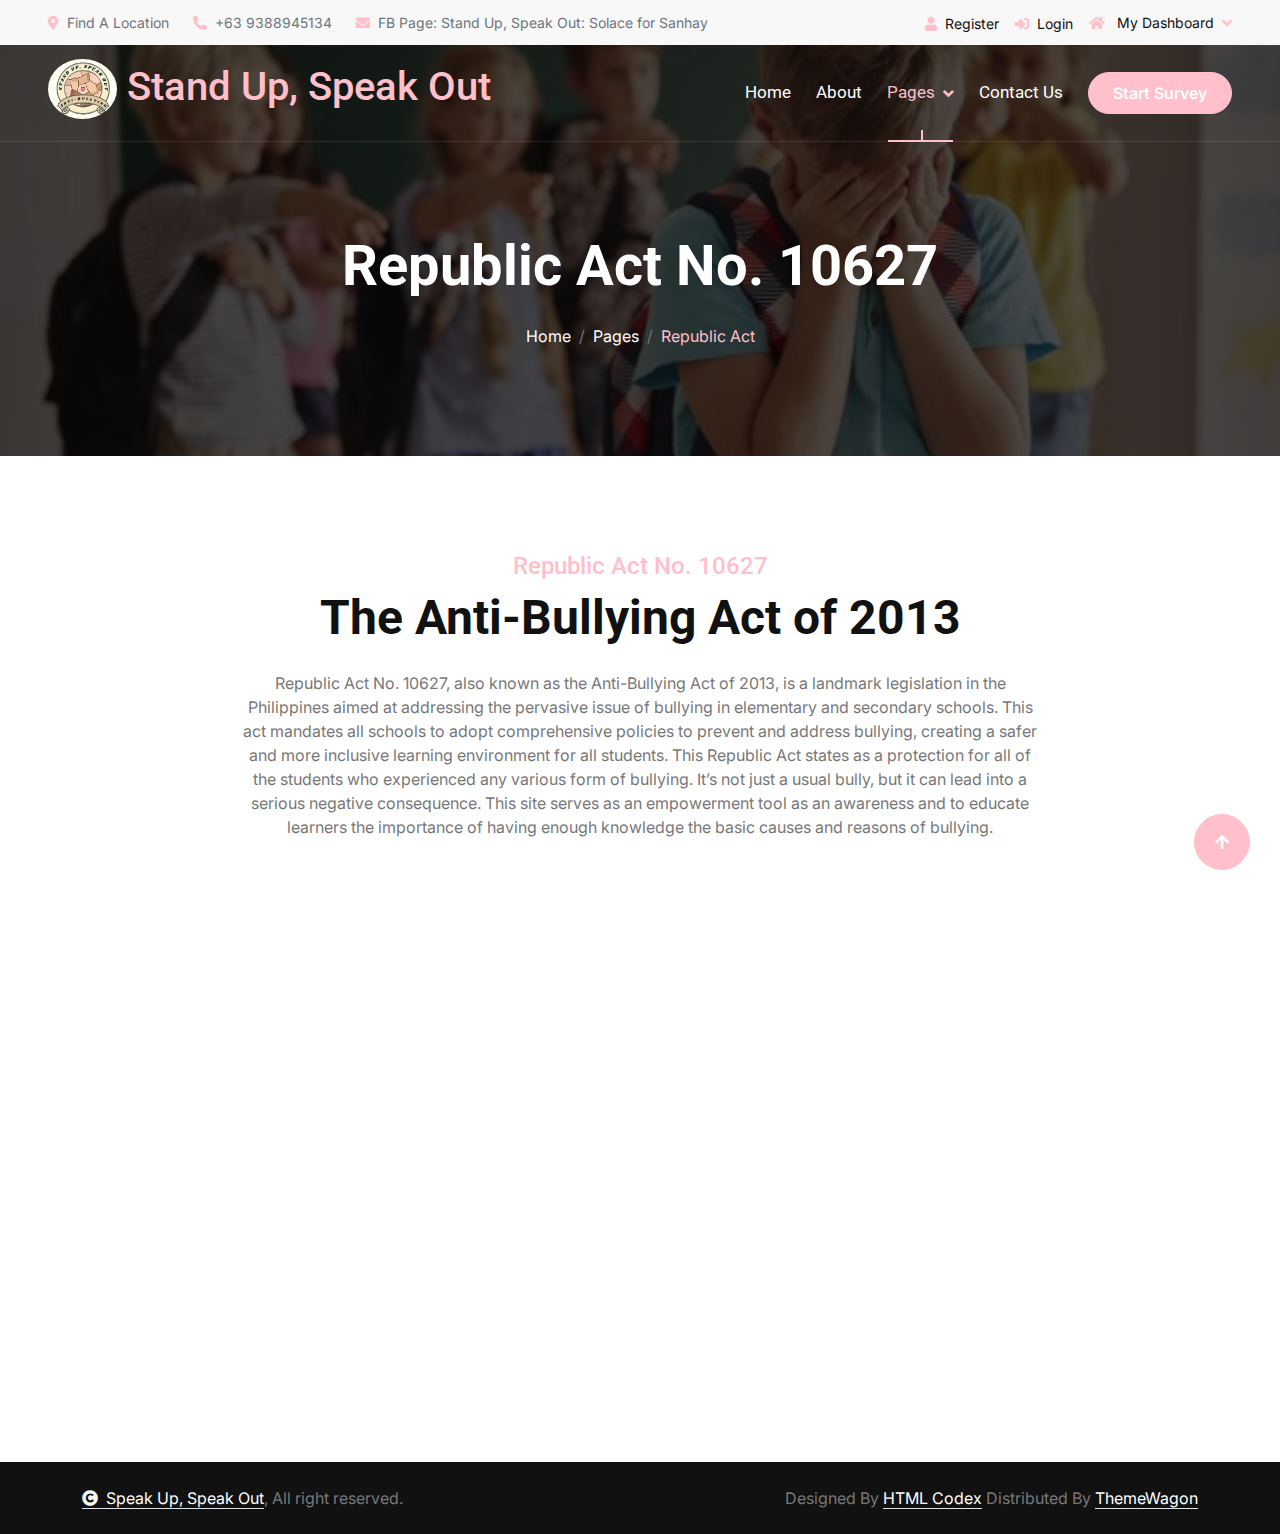
<file: testimonial.html>
<!DOCTYPE html>
<html lang="en">
  <head>
    <meta charset="utf-8" />
    <title>Stand Up, Speak Out</title>
    <meta content="width=device-width, initial-scale=1.0" name="viewport" />
    <meta content="" name="keywords" />
    <meta content="" name="description" />

    <!-- Google Web Fonts -->
    <link rel="preconnect" href="https://fonts.googleapis.com" />
    <link rel="preconnect" href="https://fonts.gstatic.com" crossorigin />
    <link
      href="https://fonts.googleapis.com/css2?family=Inter:wght@100..900&family=Roboto:wght@400;500;700;900&display=swap"
      rel="stylesheet"
    />

    <!-- Icon Font Stylesheet -->
    <link
      rel="stylesheet"
      href="https://use.fontawesome.com/releases/v5.15.4/css/all.css"
    />
    <link
      href="https://cdn.jsdelivr.net/npm/bootstrap-icons@1.4.1/font/bootstrap-icons.css"
      rel="stylesheet"
    />

    <!-- Libraries Stylesheet -->
    <link href="lib/animate/animate.min.css" rel="stylesheet" />
    <link href="lib/lightbox/css/lightbox.min.css" rel="stylesheet" />
    <link href="lib/owlcarousel/assets/owl.carousel.min.css" rel="stylesheet" />

    <!-- Customized Bootstrap Stylesheet -->
    <link href="css/bootstrap.min.css" rel="stylesheet" />

    <!-- Template Stylesheet -->
    <link href="css/style.css" rel="stylesheet" />
  </head>

  <body>
    <!-- Spinner Start -->
    <div
      id="spinner"
      class="show bg-white position-fixed translate-middle w-100 vh-100 top-50 start-50 d-flex align-items-center justify-content-center"
    >
      <div
        class="spinner-border text-pink"
        style="width: 3rem; height: 3rem"
        role="status"
      >
        <span class="sr-only">Loading...</span>
      </div>
    </div>
    <!-- Spinner End -->

    <!-- Topbar Start -->
    <div class="container-fluid topbar bg-light px-5 d-none d-lg-block">
      <div class="row gx-0 align-items-center">
        <div class="col-lg-8 text-center text-lg-start mb-2 mb-lg-0">
          <div class="d-flex flex-wrap">
            <a href="#" class="text-muted small me-4"
              ><i class="fas fa-map-marker-alt text-pink me-2"></i>Find A
              Location</a
            >
            <a href="tel:+01234567890" class="text-muted small me-4"
              ><i class="fas fa-phone-alt text-pink me-2"></i>+63 9388945134</a
            >
            <a href="mailto:example@gmail.com" class="text-muted small me-0"
              ><i class="fas fa-envelope text-pink me-2"></i>FB Page: Stand Up,
              Speak Out: Solace for Sanhay</a
            >
          </div>
        </div>
        <div class="col-lg-4 text-center text-lg-end">
          <div class="d-inline-flex align-items-center" style="height: 45px">
            <a href="#"
              ><small class="me-3 text-dark"
                ><i class="fa fa-user text-pink me-2"></i>Register</small
              ></a
            >
            <a href="#"
              ><small class="me-3 text-dark"
                ><i class="fa fa-sign-in-alt text-pink me-2"></i>Login</small
              ></a
            >
            <div class="dropdown">
              <a
                href="#"
                class="dropdown-toggle text-dark"
                data-bs-toggle="dropdown"
                ><small
                  ><i class="fa fa-home text-pink me-2"></i> My Dashboard</small
                ></a
              >
              <div class="dropdown-menu rounded">
                <a href="#" class="dropdown-item"
                  ><i class="fas fa-user-alt me-2"></i> My Profile</a
                >
                <a href="#" class="dropdown-item"
                  ><i class="fas fa-comment-alt me-2"></i> Inbox</a
                >
                <a href="#" class="dropdown-item"
                  ><i class="fas fa-bell me-2"></i> Notifications</a
                >
                <a href="#" class="dropdown-item"
                  ><i class="fas fa-cog me-2"></i> Account Settings</a
                >
                <a href="#" class="dropdown-item"
                  ><i class="fas fa-power-off me-2"></i> Log Out</a
                >
              </div>
            </div>
          </div>
        </div>
      </div>
    </div>
    <!-- Topbar End -->

    <!-- Navbar & Hero Start -->
    <div class="container-fluid position-relative p-0">
      <nav
        class="navbar navbar-expand-lg navbar-light px-4 px-lg-5 py-3 py-lg-0"
      >
        <a href="" class="navbar-brand p-0">
          <h1 class="text-pink">
            <img src="img/logo.jpg" alt="Logo" style="border-radius: 50%" />
            <i></i>Stand Up, Speak Out
          </h1>
          <!-- <img src="img/logo.png" alt="Logo"> -->
        </a>
        <button
          class="navbar-toggler"
          type="button"
          data-bs-toggle="collapse"
          data-bs-target="#navbarCollapse"
        >
          <span class="fa fa-bars"></span>
        </button>
        <div class="collapse navbar-collapse" id="navbarCollapse">
          <div class="navbar-nav ms-auto py-0">
            <a href="index.html" class="nav-item nav-link">Home</a>
            <a href="about.html" class="nav-item nav-link">About</a>
            <div class="nav-item dropdown">
              <a href="#" class="nav-link active" data-bs-toggle="dropdown">
                <span class="dropdown-toggle">Pages</span>
              </a>
              <div class="dropdown-menu m-0">
                <a href="feature.html" class="dropdown-item">Victim's Traits</a>
                <a href="testimonial.html" class="dropdown-item active"
                  >Republic Act</a
                >
                <a href="FAQ.html" class="dropdown-item">FAQs</a>
              </div>
            </div>
            <a href="contact.html" class="nav-item nav-link">Contact Us</a>
          </div>
          <a
            href="https://docs.google.com/forms/d/e/1FAIpQLScfIM_60pT67ItJ88jx9dM_mkUAHgnFG-VgcN9PngeghfR8Ng/viewform"
            target="_blank"
            class="btn btn-pink rounded-pill py-2 px-4 my-3 my-lg-0 flex-shrink-0"
            >Start Survey</a
          >
        </div>
      </nav>

      <!-- Header Start -->
      <div class="container-fluid bg-breadcrumb">
        <div class="container text-center py-5" style="max-width: 900px">
          <h4
            class="text-white display-4 mb-4 wow fadeInDown"
            data-wow-delay="0.1s"
          >
            Republic Act No. 10627
          </h4>
          <ol
            class="breadcrumb d-flex justify-content-center mb-0 wow fadeInDown"
            data-wow-delay="0.3s"
          >
            <li class="breadcrumb-item"><a href="index.html">Home</a></li>
            <li class="breadcrumb-item"><a href="#">Pages</a></li>
            <li class="breadcrumb-item active text-pink">Republic Act</li>
          </ol>
        </div>
      </div>
      <!-- Header End -->
    </div>
    <!-- Navbar & Hero End -->

    <!-- Testimonial Start -->
    <div class="container-fluid testimonial py-5">
      <div class="container py-5">
        <div
          class="text-center mx-auto pb-5 wow fadeInUp"
          data-wow-delay="0.2s"
          style="max-width: 800px"
        >
          <h4 class="text-pink">Republic Act No. 10627</h4>
          <h1 class="display-5 mb-4">The Anti-Bullying Act of 2013</h1>
          <p class="mb-0">
            Republic Act No. 10627, also known as the Anti-Bullying Act of 2013,
            is a landmark legislation in the Philippines aimed at addressing the
            pervasive issue of bullying in elementary and secondary schools.
            This act mandates all schools to adopt comprehensive policies to
            prevent and address bullying, creating a safer and more inclusive
            learning environment for all students. This Republic Act states as a
            protection for all of the students who experienced any various form
            of bullying. It’s not just a usual bully, but it can lead into a
            serious negative consequence. This site serves as an empowerment
            tool as an awareness and to educate learners the importance of
            having enough knowledge the basic causes and reasons of bullying.
          </p>
        </div>
      </div>
    </div>
    <!-- Testimonial End -->

    <!-- Footer Start -->
    <div class="container-fluid footer py-5 wow fadeIn" data-wow-delay="0.2s">
      <div
        class="container py-5 border-start-0 border-end-0"
        style="border: 1px solid; border-color: rgb(255, 255, 255, 0.08)"
      >
        <div class="row g-5">
          <!-- Logo and About Section -->
          <div class="col-md-6 col-lg-6 col-xl-4">
            <div class="footer-item">
              <a href="index.html" class="p-0">
                <h4 class="text-white">
                  <i class="fas fa-comments me-3"></i>Speak Up, Speak Out
                </h4>
              </a>
              <p class="mb-4">
                Experiencing Bullying and wanted to have someone to rant out or
                listen to? Call and message us!
              </p>
            </div>
          </div>

          <!-- Quick Links -->
          <div class="col-md-6 col-lg-6 col-xl-2">
            <div class="footer-item">
              <h4 class="text-white mb-4">Quick Links</h4>
              <a href="#"><i class="fas fa-angle-right me-2"></i> About Us</a>
              <a href="#"><i class="fas fa-angle-right me-2"></i> Resources</a>
              <a href="#"><i class="fas fa-angle-right me-2"></i> Stories</a>
              <a href="#"
                ><i class="fas fa-angle-right me-2"></i> Get Involved</a
              >
              <a href="#"><i class="fas fa-angle-right me-2"></i> Contact Us</a>
            </div>
          </div>

          <!-- Support Links -->
          <div class="col-md-6 col-lg-6 col-xl-3">
            <div class="footer-item">
              <h4 class="text-white mb-4">Support</h4>
              <a href="#"
                ><i class="fas fa-angle-right me-2"></i> Privacy Policy</a
              >
              <a href="#"
                ><i class="fas fa-angle-right me-2"></i> Terms & Conditions</a
              >
              <a href="#"><i class="fas fa-angle-right me-2"></i> FAQ</a>
              <a href="#"
                ><i class="fas fa-angle-right me-2"></i> Report Bullying</a
              >
            </div>
          </div>

          <!-- Contact Info -->
          <div class="col-md-6 col-lg-6 col-xl-3">
            <div class="footer-item">
              <h4 class="text-white mb-4">Contact Info</h4>
              <div class="d-flex align-items-center">
                <i class="fas fa-map-marker-alt text-pink me-3"></i>
                <p class="text-white mb-0">Agusan Nation High School</p>
              </div>
              <div class="d-flex align-items-center">
                <i class="fas fa-envelope text-pink me-3"></i>
                <p class="text-white mb-0">support@speakup.org</p>
              </div>
              <div class="d-flex align-items-center">
                <i class="fa fa-phone-alt text-pink me-3"></i>
                <p class="text-white mb-0">+63 9388945134</p>
              </div>
              <div class="d-flex align-items-center mb-4">
                <i class="fab fa-facebook-f text-pink me-3"></i>
                <p class="text-white mb-0">
                  Stand Up, Speak Out: Solace for Sanhay
                </p>
              </div>
              <div class="d-flex">
                <a
                  class="btn btn-pink btn-sm-square rounded-circle me-3"
                  href="#"
                  ><i class="fab fa-facebook-f text-white"></i
                ></a>
                <a
                  class="btn btn-pink btn-sm-square rounded-circle me-3"
                  href="#"
                  ><i class="fab fa-twitter text-white"></i
                ></a>
                <a
                  class="btn btn-pink btn-sm-square rounded-circle me-3"
                  href="#"
                  ><i class="fab fa-instagram text-white"></i
                ></a>
                <a
                  class="btn btn-pink btn-sm-square rounded-circle me-0"
                  href="#"
                  ><i class="fab fa-linkedin-in text-white"></i
                ></a>
              </div>
            </div>
          </div>
        </div>
      </div>
    </div>
    <!-- Footer End -->

    <!-- Copyright Start -->
    <div class="container-fluid copyright py-4">
      <div class="container">
        <div class="row g-4 align-items-center">
          <div class="col-md-6 text-center text-md-start mb-md-0">
            <span class="text-body"
              ><a href="#" class="border-bottom text-white"
                ><i class="fas fa-copyright text-light me-2"></i>Speak Up, Speak
                Out</a
              >, All right reserved.</span
            >
          </div>
          <div class="col-md-6 text-center text-md-end text-body">
            <!--/*** This template is free as long as you keep the below author’s credit link/attribution link/backlink. ***/-->
            <!--/*** If you'd like to use the template without the below author’s credit link/attribution link/backlink, ***/-->
            <!--/*** you can purchase the Credit Removal License from "https://htmlcodex.com/credit-removal". ***/-->
            Designed By
            <a class="border-bottom text-white" href="https://htmlcodex.com"
              >HTML Codex</a
            >
            Distributed By
            <a class="border-bottom text-white" href="https://themewagon.com"
              >ThemeWagon</a
            >
          </div>
        </div>
      </div>
    </div>
    <!-- Copyright End -->

    <!-- Back to Top -->
    <a href="#" class="btn btn-pink btn-lg-square rounded-circle back-to-top"
      ><i class="fa fa-arrow-up"></i
    ></a>

    <!-- JavaScript Libraries -->
    <script src="https://ajax.googleapis.com/ajax/libs/jquery/3.6.4/jquery.min.js"></script>
    <script src="https://cdn.jsdelivr.net/npm/bootstrap@5.0.0/dist/js/bootstrap.bundle.min.js"></script>
    <script src="lib/wow/wow.min.js"></script>
    <script src="lib/easing/easing.min.js"></script>
    <script src="lib/waypoints/waypoints.min.js"></script>
    <script src="lib/counterup/counterup.min.js"></script>
    <script src="lib/lightbox/js/lightbox.min.js"></script>
    <script src="lib/owlcarousel/owl.carousel.min.js"></script>

    <!-- Template Javascript -->
    <script src="js/main.js"></script>
  </body>
</html>
</file>
<file: css/style.css>
.btn-pink {
  background-color: pink !important; /* Overrides Bootstrap styles */
  border-color: pink !important;
  color: white;
}

.text-pink {
  color: pink !important; /* Override Bootstrap's text-primary */
}

.dropdown-item.active {
  background-color: pink !important; /* Background color */
  color: white !important; /* Text color */
}

/*** Spinner Start ***/
/*** Spinner ***/
#spinner {
  opacity: 0;
  visibility: hidden;
  transition: opacity 0.5s ease-out, visibility 0s linear 0.5s;
  z-index: 99999;
}

#spinner.show {
  transition: opacity 0.5s ease-out, visibility 0s linear 0s;
  visibility: visible;
  opacity: 1;
}
/*** Spinner End ***/

.back-to-top {
  position: fixed;
  right: 30px;
  bottom: 30px;
  transition: 0.5s;
  z-index: 99;
}

/*** Button Start ***/
.btn {
  font-weight: 600;
  transition: 0.5s;
}

.btn-square {
  width: 32px;
  height: 32px;
}

.btn-sm-square {
  width: 34px;
  height: 34px;
}

.btn-md-square {
  width: 44px;
  height: 44px;
}

.btn-lg-square {
  width: 56px;
  height: 56px;
}

.btn-xl-square {
  width: 66px;
  height: 66px;
}

.btn-square,
.btn-sm-square,
.btn-md-square,
.btn-lg-square,
.btn-xl-square {
  padding: 0;
  display: flex;
  align-items: center;
  justify-content: center;
  font-weight: normal;
}

.btn.btn-primary {
  color: var(--bs-white);
  border: none;
}

.btn.btn-primary:hover {
  background: var(--bs-dark);
  color: pink;
}

.btn.btn-light {
  color: pink;
  border: none;
}

.btn.btn-light:hover {
  color: var(--bs-white);
  background: pink;
}

/*** Topbar Start ***/
.topbar .dropdown-toggle::after {
  border: none;
  content: "\f107";
  font-family: "Font Awesome 5 Free";
  font-weight: 600;
  vertical-align: middle;
  margin-left: 8px;
  color: pink;
}

.topbar .dropdown .dropdown-menu a:hover {
  background: pink;
  color: var(--bs-white);
}

.topbar .dropdown .dropdown-menu {
  transform: rotateX(0deg);
  visibility: visible;
  background: var(--bs-light);
  padding-top: 11px;
  border: 0;
  transition: 0.5s;
  opacity: 1;
}

/*** Topbar End ***/

/*** Navbar ***/
.navbar-light .navbar-nav .nav-link {
  font-family: "Roboto", sans-serif;
  position: relative;
  margin-right: 25px;
  padding: 35px 0;
  color: var(--bs-white);
  font-size: 17px;
  font-weight: 400;
  outline: none;
  transition: 0.5s;
}

.sticky-top.navbar-light .navbar-nav .nav-link,
.sticky-top.navbar-light .navbar-nav .nav-item .nav-link {
  padding: 20px 0;
  color: var(--bs-dark);
}

.navbar-light .navbar-nav .nav-item .nav-link {
  color: var(--bs-white);
}

.navbar-light .navbar-nav .nav-link:hover,
.navbar-light .navbar-nav .nav-link.active,
.navbar-light .navbar-nav .nav-item .nav-link:hover,
.navbar-light .navbar-nav .nav-item .nav-link.active {
  color: pink;
}

.navbar-light .navbar-brand img {
  max-height: 60px;
  transition: 0.5s;
}

.sticky-top.navbar-light .navbar-brand img {
  max-height: 45px;
}

.navbar .dropdown-toggle::after {
  border: none;
  content: "\f107";
  font-family: "Font Awesome 5 Free";
  font-weight: 600;
  vertical-align: middle;
  margin-left: 8px;
}

.dropdown .dropdown-menu a:hover {
  background: pink;
  color: var(--bs-white);
}

.navbar .nav-item:hover .dropdown-menu {
  transform: rotateX(0deg);
  visibility: visible;
  background: var(--bs-light);
  transition: 0.5s;
  opacity: 1;
}

@media (max-width: 991.98px) {
  .sticky-top.navbar-light {
    position: relative;
    background: var(--bs-white);
  }

  .navbar.navbar-expand-lg .navbar-toggler {
    padding: 10px 20px;
    border: 1px solid pink;
    color: pink;
  }

  .navbar-light .navbar-collapse {
    margin-top: 15px;
    border-top: 1px solid #dddddd;
  }

  .navbar-light .navbar-nav .nav-link,
  .sticky-top.navbar-light .navbar-nav .nav-link {
    padding: 10px 0;
    margin-left: 0;
    color: var(--bs-dark);
  }

  .navbar-light .navbar-nav .nav-item .nav-link {
    color: var(--bs-dark);
  }

  .navbar-light .navbar-brand img {
    max-height: 45px;
  }
}

@media (min-width: 992px) {
  .navbar .nav-item .dropdown-menu {
    display: block;
    visibility: hidden;
    top: 100%;
    transform: rotateX(-75deg);
    transform-origin: 0% 0%;
    border: 0;
    border-radius: 10px;
    transition: 0.5s;
    opacity: 0;
  }

  .navbar-light {
    position: absolute;
    width: 100%;
    top: 0;
    left: 0;
    border-bottom: 1px solid rgba(255, 255, 255, 0.1);
    z-index: 999;
  }

  .sticky-top.navbar-light {
    position: fixed;
    background: var(--bs-light);
  }

  .navbar-light .navbar-nav .nav-link::before {
    position: absolute;
    content: "";
    width: 0;
    height: 2px;
    bottom: -1px;
    left: 50%;
    background: pink;
    transition: 0.5s;
  }

  .navbar-light .navbar-nav .nav-link:hover::before,
  .navbar-light .navbar-nav .nav-link.active::before {
    width: calc(100% - 2px);
    left: 1px;
  }

  .navbar-light .navbar-nav .nav-link::after {
    position: absolute;
    content: "";
    width: 0;
    height: 0;
    bottom: -1px;
    left: 50%;
    background: pink;
    transition: 0.5s;
  }

  .navbar-light .navbar-nav .nav-link:hover::after,
  .navbar-light .navbar-nav .nav-link.active::after {
    width: 2px;
    height: 12px;
  }
}
/*** Navbar End ***/

/*** Carousel Hero Header Start ***/
.header-carousel .header-carousel-item img {
  object-fit: cover;
}

.header-carousel .header-carousel-item,
.header-carousel .header-carousel-item img {
  height: 700px;
}

.header-carousel .owl-nav .owl-prev,
.header-carousel .owl-nav .owl-next {
  position: absolute;
  width: 60px;
  height: 60px;
  border-radius: 60px;
  background: pink;
  color: var(--bs-white);
  font-size: 26px;
  display: flex;
  align-items: center;
  justify-content: center;
  transition: 0.5s;
}

.header-carousel .owl-nav .owl-prev {
  bottom: 30px;
  left: 30px;
  margin-left: 90px;
}
.header-carousel .owl-nav .owl-next {
  bottom: 30px;
  left: 30px;
}

.header-carousel .owl-nav .owl-prev:hover,
.header-carousel .owl-nav .owl-next:hover {
  box-shadow: inset 0 0 100px 0 var(--bs-light);
  color: pink;
}

.header-carousel .header-carousel-item .carousel-caption {
  position: absolute;
  width: 100%;
  height: 100%;
  left: 0;
  bottom: 0;
  padding-top: 120px;
  background: rgba(0, 0, 0, 0.7);
  display: flex;
  align-items: center;
}

@media (max-width: 991px) {
  .header-carousel .header-carousel-item .carousel-caption {
    padding-top: 45px;
  }
}

@media (max-width: 767px) {
  .header-carousel .owl-nav .owl-prev {
    left: 50%;
    transform: translateX(-50%);
    margin-left: -45px;
  }

  .header-carousel .owl-nav .owl-next {
    left: 50%;
    transform: translateX(-50%);
    margin-left: 45px;
  }
}

.header-carousel .header-carousel-item img {
  animation-name: image-zoom;
  animation-duration: 10s;
  animation-delay: 1s;
  animation-iteration-count: infinite;
  animation-direction: alternate;
  transition: 1s;
}

@keyframes image-zoom {
  0% {
    height: 100%;
    opacity: 0.9;
  }

  25% {
    height: 110%;
    opacity: 0.5;
  }

  50% {
    height: 115%;
    opacity: 1;
  }

  75% {
    height: 110%;
    opacity: 0.5;
  }

  100% {
    height: 100%;
    opacity: 0.9;
  }
}
/*** Carousel Hero Header End ***/

/*** Single Page Hero Header Start ***/
.bg-breadcrumb {
  position: relative;
  overflow: hidden;
  background: linear-gradient(rgba(0, 0, 0, 0.7), rgba(0, 0, 0, 0.7)),
    url(../img/carousel-1.jpg);
  background-position: center center;
  background-repeat: no-repeat;
  background-size: cover;
  padding: 140px 0 60px 0;
  transition: 0.5s;
}

@media (min-width: 992px) {
  .bg-breadcrumb {
    padding: 140px 0 60px 0;
  }
}

@media (max-width: 991px) {
  .bg-breadcrumb {
    padding: 60px 0 60px 0;
  }
}

.bg-breadcrumb .breadcrumb {
  position: relative;
}

.bg-breadcrumb .breadcrumb .breadcrumb-item a {
  color: var(--bs-white);
}
/*** Single Page Hero Header End ***/

/*** Service Start ***/
.service .service-item {
  background: var(--bs-light);
  border-radius: 10px;
  transition: 0.5s;
}

.service .service-item:hover {
  box-shadow: 0 0 45px rgba(0, 0, 0, 0.2);
}

.service .service-item .service-img {
  position: relative;
  overflow: hidden;
  border-top-left-radius: 10px;
  border-top-right-radius: 10px;
  transition: 0.5s;
}

.service .service-item .service-img img {
  transition: 0.5s;
}

.service .service-item:hover .service-img img {
  transform: scale(1.2);
}
/*** Service End ***/

/*** Features Start ***/
.feature .feature-item {
  text-align: center;
  border-radius: 10px;
  background: var(--bs-light);
  border: 1px solid transparent;
  transition: 0.5s;
}

.feature .feature-item:hover {
  border: 1px solid pink;
}

.feature .feature-item .feature-icon {
  background: var(--bs-white);
  border-radius: 10px;
  display: inline-block;
}
/*** Features End ***/

/*** Offer Start ***/
.offer-section .nav a.accordion-link {
  width: 100%;
  border-radius: 10px;
  display: flex;
  background: var(--bs-white);
  transition: 0.5s;
}

.offer-section .nav a.accordion-link.active {
  color: var(--bs-white);
  background: pink;
}

.offer-section .nav a.accordion-link h5 {
  transition: 0.5s;
}

.offer-section .nav a.accordion-link.active h5 {
  color: var(--bs-white);
}
/*** Offer End ***/

/*** Blog Start ***/
.blog .blog-item {
  border-radius: 10px;
  background: var(--bs-white);
  box-shadow: inset 0 0 45px rgba(0, 0, 0, 0.1);
  transition: 0.5s;
}

.blog .blog-item a {
  transition: 0.5s;
}

.blog .blog-item:hover a:hover {
  color: pink;
}

.blog .blog-item .blog-img {
  border-radius: 10px;
  position: relative;
  overflow: hidden;
}

.blog .blog-item .blog-img img {
  transition: 0.5s;
}

.blog .blog-item:hover .blog-img img {
  transform: scale(1.2);
}

.blog .blog-item .blog-img::after {
  content: "";
  position: absolute;
  width: 100%;
  height: 100%;
  top: 0;
  left: 0;
  border-radius: 10px;
  background: rgba(0, 208, 132, 0.1);
  opacity: 0;
  transition: 0.5s;
  z-index: 1;
}

.blog .blog-item:hover .blog-img::after {
  opacity: 1;
}

.blog .blog-item .blog-img .blog-title {
  position: absolute;
  bottom: 25px;
  left: 25px;
  z-index: 5;
}

.blog .blog-item .blog-img .blog-title a {
  color: var(--bs-white);
  background: pink;
  transition: 0.5s;
}

.blog .blog-item:hover .blog-img .blog-title a:hover {
  color: var(--bs-dark);
}

.blog-carousel .owl-stage-outer {
  margin-top: 58px;
}

.blog .owl-nav .owl-prev {
  position: absolute;
  top: -58px;
  left: 0;
  background: pink;
  color: var(--bs-white);
  padding: 6px 35px;
  border-radius: 30px;
  transition: 0.5s;
}

.blog .owl-nav .owl-prev:hover {
  background: var(--bs-dark);
  color: pink;
}

.blog .owl-nav .owl-next {
  position: absolute;
  top: -58px;
  right: 0;
  background: pink;
  color: var(--bs-white);
  padding: 6px 35px;
  border-radius: 30px;
  transition: 0.5s;
}

.blog .owl-nav .owl-next:hover {
  background: var(--bs-dark);
  color: pink;
}
/*** Blog End ***/

/*** FAQs Start ***/
.faq-section .accordion .accordion-item .accordion-header .accordion-button {
  color: var(--bs-secondary);
}

.faq-section
  .accordion
  .accordion-item
  .accordion-header
  .accordion-button.collapsed {
  color: var(--bs-dark);
}
/*** FAQs End ***/

/*** Team Start ***/
.team .team-item {
  position: relative;
  padding: 0 25px 25px 25px;
  border-radius: 10px;
  transition: 0.5s;
}

.team .team-item::before {
  content: "";
  position: absolute;
  width: 100%;
  height: 100%;
  bottom: 0;
  left: 0;
  background: var(--bs-light);
  border-radius: 10px;
  transition: 0.5s;
  z-index: -1;
}

.team .team-item:hover::before {
  height: 0;
}

.team .team-item::after {
  content: "";
  position: absolute;
  width: 100%;
  height: 0;
  bottom: 0;
  left: 0;
  border-radius: 10px;
  transition: 0.5s;
  z-index: -1;
}

.team .team-item:hover::after {
  height: 100%;
  background: pink;
}

.team .team-item .team-img {
  width: 100%;
  height: 100%;
  border-radius: 100%;
  position: relative;
  margin-top: 50%;
  transform: translateY(-50%);
  margin-bottom: -50%;
  display: flex;
  justify-content: center;
  border: 4px solid pink;
  border-style: dotted;
  padding: 4px;
  background: var(--bs-white);
  transition: 0.5s;
}

.team .team-item:hover .team-img {
  border: 4px solid var(--bs-white);
  border-style: dotted;
  background: 0;
}

.team .team-item .team-img img {
  width: 100%;
  height: 100%;
  border-radius: 100%;
  transition: 0.5s;
}

.team .team-item .team-title {
  padding: 25px 0 25px 0;
  text-align: center;
}

.team .team-item .team-title h4,
.team .team-item .team-title p {
  transition: 0.5s;
}

.team .team-item:hover .team-title h4,
.team .team-item:hover .team-title p {
  color: var(--bs-white);
}

.team .team-item .team-icon {
  display: flex;
  justify-content: center;
}

.team .team-item .team-icon a {
  transition: 0.5s;
}

.team .team-item:hover .team-icon a {
  color: var(--bs-dark);
  background: var(--bs-white);
}

.team .team-item:hover .team-icon a:hover {
  color: pink;
  background: var(--bs-dark);
}
/*** Team End ***/

/*** Testimonial Start ***/
.testimonial .testimonial-item {
  position: relative;
  margin-bottom: 30px;
  padding: 0 25px 25px 25px;
}

.testimonial .testimonial-item::before {
  content: "";
  position: absolute;
  width: 100%;
  height: calc(100% - 50px);
  bottom: 0;
  left: 0;
  border-radius: 10px;
  background: var(--bs-light);
  z-index: -1;
}

.testimonial .testimonial-item .testimonial-img {
  display: flex;
  justify-content: center;
}

.testimonial .testimonial-item .testimonial-img img {
  width: 100px;
  height: 100px;
  border-radius: 100px;
  border: 5px solid var(--bs-light);
  border-style: double;
  background: var(--bs-white);
}

.testimonial .testimonial-item .testimonial-text {
  padding: 25px 0;
  text-align: center;
}

.testimonial .testimonial-item .testimonial-title {
  display: flex;
  justify-content: space-between;
}

.testimonial .testimonial-item .testimonial-quote-left {
  position: absolute;
  width: 60px;
  height: 60px;
  top: 20px;
  left: 25px;
  border-radius: 60px;
  color: pink;
  background: var(--bs-white);
  display: flex;
  align-items: center;
  justify-content: center;
}

.testimonial .testimonial-item .testimonial-quote-right {
  position: absolute;
  width: 60px;
  height: 60px;
  bottom: -30px;
  right: 25px;
  margin-top: -5px;
  border-radius: 60px;
  color: pink;
  background: var(--bs-white);
  display: flex;
  align-items: center;
  justify-content: center;
}

.testimonial-carousel .owl-stage-outer {
  margin-top: 58px;
  margin-right: -1px;
}

.testimonial .owl-nav .owl-prev {
  position: absolute;
  top: -58px;
  left: 0;
  background: pink;
  color: var(--bs-white);
  padding: 5px 30px;
  border-radius: 30px;
  transition: 0.5s;
}

.testimonial .owl-nav .owl-prev:hover {
  background: var(--bs-secondary);
  color: var(--bs-white);
}

.testimonial .owl-nav .owl-next {
  position: absolute;
  top: -58px;
  right: 0;
  background: pink;
  color: var(--bs-white);
  padding: 5px 30px;
  border-radius: 30px;
  transition: 0.5s;
}

.testimonial .owl-nav .owl-next:hover {
  background: var(--bs-secondary);
  color: var(--bs-white);
}

.testimonial-carousel .owl-dots {
  display: flex;
  justify-content: center;
}

.testimonial-carousel .owl-dots .owl-dot {
  width: 30px;
  height: 30px;
  border-radius: 30px;
  margin: 20px 10px 0 10px;
  background: pink;
  transition: 0.5s;
}

.testimonial-carousel .owl-dots .owl-dot.active {
  width: 30px;
  height: 30px;
  border-radius: 30px;
  background: var(--bs-secondary);
  transition: 0.5s;
}

.testimonial-carousel .owl-dots .owl-dot span {
  position: relative;
  margin-top: 50%;
  margin-left: 50%;
  transform: translate(-50%, -50%);
  display: flex;
  align-items: center;
  justify-content: center;
  text-align: center;
}

.testimonial-carousel .owl-dots .owl-dot.active span::after {
  background: pink;
}

.testimonial-carousel .owl-dots .owl-dot span::after {
  content: "";
  width: 15px;
  height: 15px;
  border-radius: 15px;
  position: absolute;
  top: 50%;
  left: 0;
  transform: translateY(-50%);
  display: flex;
  align-items: center;
  justify-content: center;
  text-align: center;
  background: var(--bs-white);
  transition: 0.5s;
}

/*** Testimonial End ***/

/*** Footer Start ***/
.footer {
  background: var(--bs-secondary);
}

.footer .footer-item {
  display: flex;
  flex-direction: column;
}

.footer .footer-item a {
  line-height: 35px;
  color: var(--bs-body);
  transition: 0.5s;
}

.footer .footer-item p {
  line-height: 35px;
}

.footer .footer-item a:hover {
  color: pink;
}

.footer .footer-item .footer-btn a,
.footer .footer-item .footer-btn a i {
  transition: 0.5s;
}

.footer .footer-item .footer-btn a:hover {
  background: var(--bs-white);
}

.footer .footer-item .footer-btn a:hover i {
  color: pink;
}
/*** Footer End ***/

/*** copyright Start ***/
.copyright {
  background: var(--bs-dark);
}
/*** copyright end ***/
</file>
